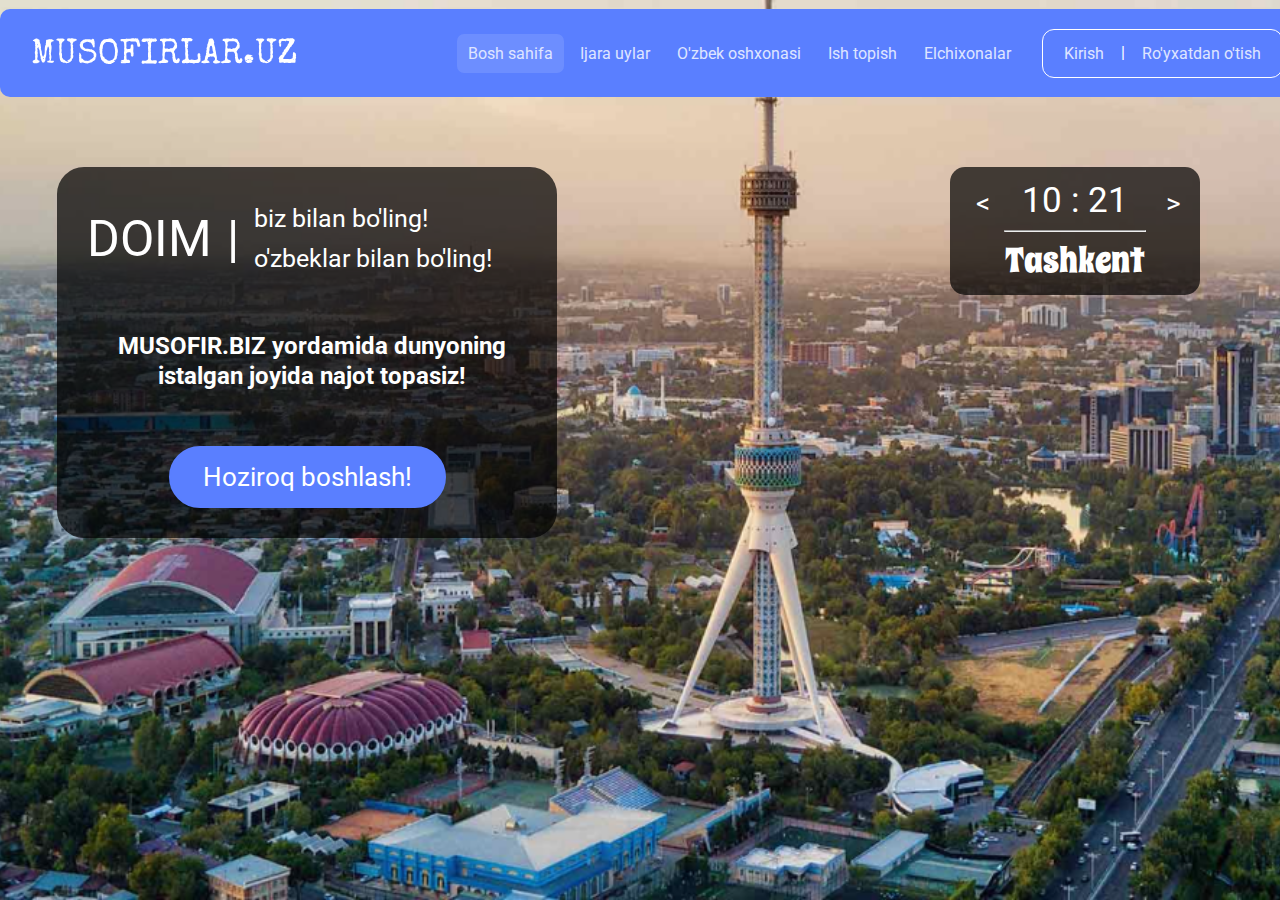
<file: index.html>
<!DOCTYPE html>
<html lang="en">
<head>
    <meta charset="UTF-8">
    <meta http-equiv="X-UA-Compatible" content="IE=edge">
    <meta name="viewport" content="width=device-width, initial-scale=1.0">

    <!-- fonts -->
    <link rel="preconnect" href="https://fonts.googleapis.com">
    <link rel="preconnect" href="https://fonts.gstatic.com" crossorigin>
    <link
        href="https://fonts.googleapis.com/css2?family=Roboto:wght@400;700&family=Special+Elite&family=Spicy+Rice&display=swap"
        rel="stylesheet">
    <!-- linklar -->
    <link rel="stylesheet" href="./css/normalize.css">
    <link rel="stylesheet" href="./css/style.css">

    <title>Musofirlar</title>
</head>
<body>
    
            <header class="header">
                <section class="site-header">
                    <div>
                        <div class="container header-container">
                            <div class="site-header-primary">
                                <a href="./index.html"><img class="logo-img" src="./img/first/MUSOFIRLAR.UZ.svg" alt=""></a>
                            </div>
                            <div class="site-nav">
                                <ul class="site-nav-list">
                                    <li class="site-nav-item"><a class="active" href="#">Bosh sahifa</a></li>
                                    <li class="site-nav-item"><a href="./ijara-uy.html">Ijara uylar</a></li>
                                    <li class="site-nav-item"><a href="./o'zbek_oshxonasi.html">O'zbek oshxonasi</a></li>
                                    <li class="site-nav-item"><a href="./ish_topish.html">Ish topish</a></li>
                                    <li class="site-nav-item"><a href="#">Elchixonalar</a></li>
                                </ul>
                                <ul class="registration">
                                    <li><a class="registration-open" href="./kirish.html">Kirish</a></li> <span>|</span>
                                    <li><a href="./registr.html">Ro'yxatdan o'tish</a></li>
                                </ul>
                            </div>
                        </div>
                    </div>
                </section>
                <section class="header-bottom">
                    <div class="container">
                        <div class="header-bottom-list">
                            <div class="header-bottom-item">
                                <ul>
                                    <li class="text1">
                                        DOIM
                                    </li>
                                    <li class="text2">|</li>
                                    <li class="text3">
                                        biz bilan bo'ling! 
                                        o'zbeklar bilan bo'ling!
                                    </li>
                                </ul>
            
                                <p>
                                    MUSOFIR.BIZ yordamida dunyoning
                                    istalgan joyida najot topasiz!
                                </p>
                                <a class="btn" href="#">Hoziroq boshlash!</a>
                            </div>
                            <div class="global-timer">
                                <div>
                                    <button class="time-btn">
                                        < </button>
                                            <span>
                                                10 : 21
                                            </span>
                                            <button class="time-btn">
                                                >
                                            </button>
                                </div>
                                <hr>
                                <span>
                                    Tashkent
                                </span>
                            </div>
                            <div>
            
                            </div>
                        </div>
                    </div>
                </section>
            </header>

    <main class="site-main">

    </main>

    <footer class="site-footer">

    </footer>
</body>
</html>
</file>
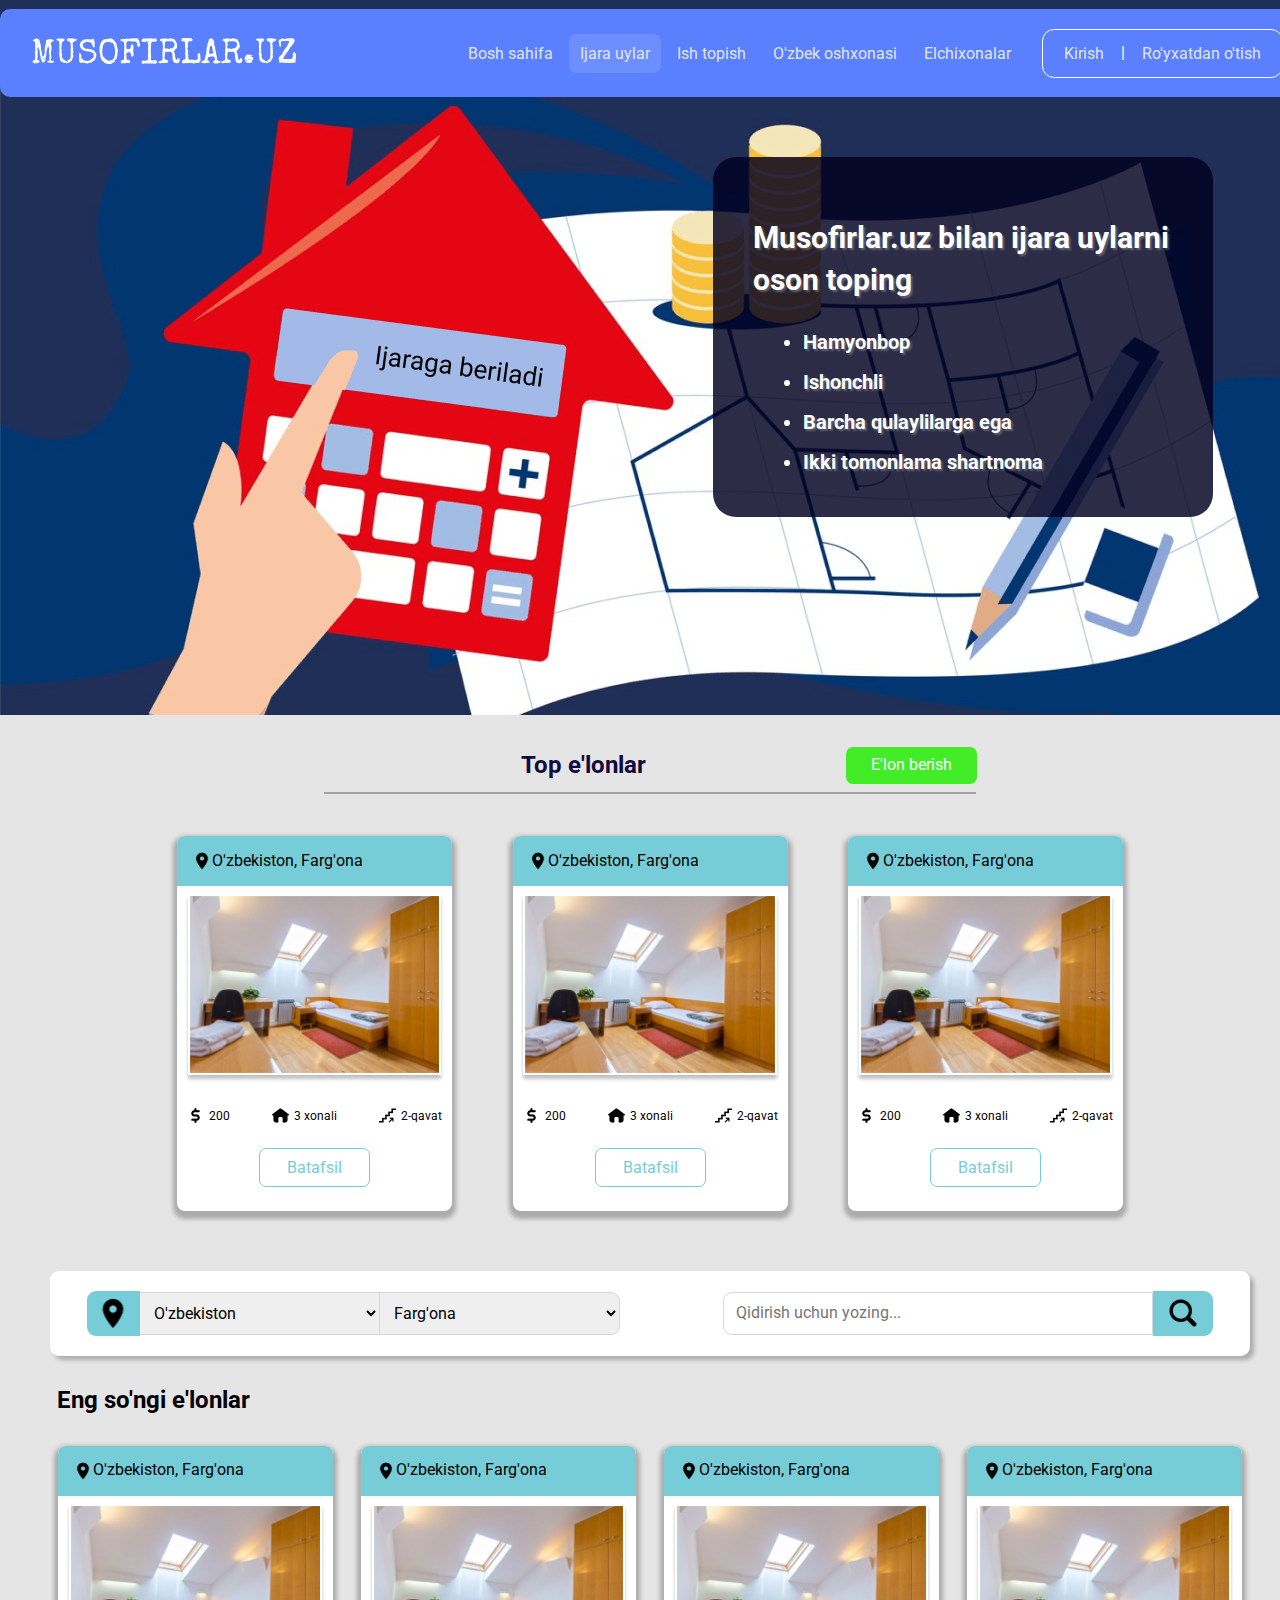
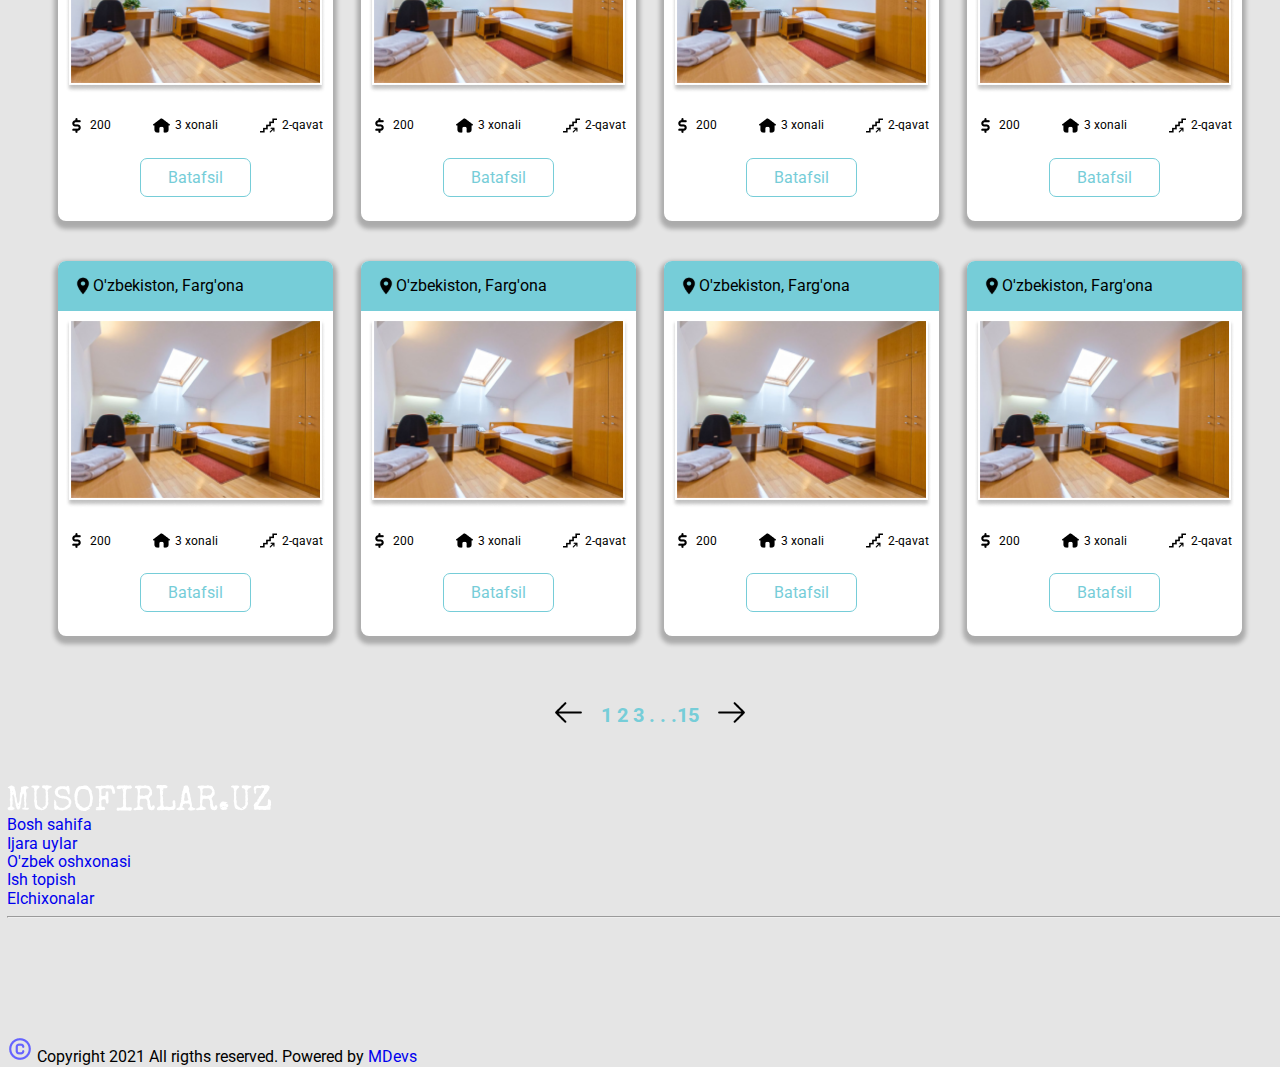
<file: ijara_uy.html>
<!DOCTYPE html>
<html lang="uz">
<head>
    <meta charset="UTF-8">
    <meta http-equiv="X-UA-Compatible" content="IE=edge">
    <meta name="viewport" content="width=device-width, initial-scale=1.0">
<!-- font awesome -->
<link rel="stylesheet" href="https://cdnjs.cloudflare.com/ajax/libs/font-awesome/6.0.0-beta3/css/all.min.css"
    integrity="sha512-Fo3rlrZj/k7ujTnHg4CGR2D7kSs0v4LLanw2qksYuRlEzO+tcaEPQogQ0KaoGN26/zrn20ImR1DfuLWnOo7aBA=="
    crossorigin="anonymous" referrerpolicy="no-referrer" />

<!-- fonts -->
<link rel="preconnect" href="https://fonts.googleapis.com">
<link rel="preconnect" href="https://fonts.gstatic.com" crossorigin>
<link
    href="https://fonts.googleapis.com/css2?family=Roboto:wght@400;700&family=Special+Elite&family=Spicy+Rice&display=swap"
    rel="stylesheet">

    <title>Ijara uy</title>
    <link rel="stylesheet" href="./css/normalize.css">
    <link rel="stylesheet" href="./css/style.css">
    <link rel="stylesheet" href="./css/ijara_uy.css">
</head>
<body>
    <header class="ijara-header">
        <section class="site-header">
            <div>
                <div class="container header-container">
                    <div class="site-header-primary">
                        <a href="./index.html"><img class="logo-img" src="./img/first/MUSOFIRLAR.UZ.svg" alt=""></a>
                    </div>
                    <div class="site-nav">
                        <ul class="site-nav-list">
                            <li class="site-nav-item"><a href="./index.html">Bosh sahifa</a></li>
                            <li class="site-nav-item"><a class="active"  href="./ijara-uy.html">Ijara uylar</a></li>
                            <li class="site-nav-item"><a href="./ish_topish.html">Ish topish</a></li>
                            <li class="site-nav-item"><a href="./o'zbek_oshxonasi.html">O'zbek oshxonasi</a></li>
                            <li class="site-nav-item"><a href="#">Elchixonalar</a></li>
                        </ul>
                        <ul class="registration">
                            <li><a class="registration-open" href="./kirish.html">Kirish</a></li> <span>|</span>
                            <li><a href="./registr.html">Ro'yxatdan o'tish</a></li>
                        </ul>
                    </div>
                </div>
            </div>
        </section>
        <div class="container">
            <section class="header-card ">
                <div class="header-card-container">
                    <h1>Musofirlar.uz bilan ijara uylarni
                    oson toping</h1>
                    <ul>
                        <li>Hamyonbop</li>
                        <li>Ishonchli</li>
                        <li>Barcha qulaylilarga ega</li>
                        <li>Ikki tomonlama shartnoma</li>
                    </ul>
                </div>
            </section>
        </div>
    </header>
    <main class="site-main">
        <section class="main-cards">
            <div class="container main-cards-container">
                <div>
                    <h1>Top e'lonlar</h1>
                    <a class="elon_qoshish" href="#">E'lon berish</a>
                </div>
                <hr />
                <ul class="main-cards-list">
                    <li class="main-cards-item">
                        <div>
                            <img src="./img/first/card-location.svg" alt="lokation image" />
                            <span>O'zbekiston, Farg'ona</span>
                        </div>
                        <img src="./img/first/card-image.png " alt="lokation image" width="259" height="189" />
                        <ul>
                            <li>
                                <img src="./img/first/dollar-icon.png" alt="" />
                                <span>200</span>
                            </li>
                            <li>
                                <img src="./img/first/home-icon.png" alt="" />
                                <span>3 xonali</span>
                            </li>
                            <li>
                                <img src="./img/first/zina-icon.png" alt="" />
                                <span>2-qavat</span>
                            </li>
                        </ul>
                        <a class="main-cards-btn" href="./ijara_uy_batafsil.html">Batafsil</a>
                    </li>
                    <li class="main-cards-item">
                        <div>
                            <img src="./img/first/card-location.svg" alt="lokation image" />
                            <span>O'zbekiston, Farg'ona</span>
                        </div>
                        <img src="./img/first/card-image.png" alt="lokation image" width="259" height="189" />
                        <ul>
                            <li>
                                <img src="./img/first/dollar-icon.png" alt="" />
                                <span>200</span>
                            </li>
                            <li>
                                <img src="./img/first/home-icon.png" alt="" />
                                <span>3 xonali</span>
                            </li>
                            <li>
                                <img src="./img/first/zina-icon.png" alt="" />
                                <span>2-qavat</span>
                            </li>
                        </ul>
                        <a class="main-cards-btn" href="./ijara_uy_batafsil.html">Batafsil</a>
                    </li>
                    <li class="main-cards-item">
                        <div>
                            <img src="./img/first/card-location.svg" alt="lokation image" />
                            <span>O'zbekiston, Farg'ona</span>
                        </div>
                        <img src="./img/first/card-image.png" alt="lokation image" width="259" height="189" />
                        <ul>
                            <li>
                                <img src="./img/first/dollar-icon.png" alt="" />
                                <span>200</span>
                            </li>
                            <li>
                                <img src="./img/first/home-icon.png" alt="" />
                                <span>3 xonali</span>
                            </li>
                            <li>
                                <img src="./img/first/zina-icon.png" alt="" />
                                <span>2-qavat</span>
                            </li>
                        </ul>
                        <a class="main-cards-btn" href="./ijara_uy_batafsil.html">Batafsil</a>
                    </li>
                </ul>
            </div>
        </section>
        
        <section class="registr">
            <div class="container registr-container">
                <form action="" class="registr-form">
                    <div class="registr_item">
                        <span><img src="./img/first/card-location.svg" alt="" width="40" height="40" /></span>
                        <select name="country" id="country">
                            <option value="0">O'zbekiston</option>
                            <option value="1">Rossiya</option>
                            <option value="0">Qozog'iston</option>
                        </select>
                        <select name="region" id="region">
                            <option value="0">Farg'ona</option>
                            <option value="0">Toshkent</option>
                            <option value="0">Andijon</option>
                        </select>
                    </div>
                    <div class="registr_search">
                        <input type="text" placeholder="Qidirish uchun yozing..." />
                        <button type="submit" class="btn-search">
                            <img src="./img/first/search-btn.svg" alt=" qidiruv icon" width="40" height="40" />
                        </button>
                    </div>
                </form>
            </div>
        </section>
        <section class="last-cards">
            <div class="container last-cards-container">
                <h1 class="">Eng so'ngi e'lonlar</h1>
                <ul class="main-cards-list last-cards-list">
                    <li class="main-cards-item last-cards-item">
                        <div>
                            <img src="./img/first/card-location.svg" alt="lokation image" />
                            <span>O'zbekiston, Farg'ona</span>
                        </div>
                        <img src="./img/first/card-image.png" alt="lokation image" width="259" height="189" />
                        <ul>
                            <li>
                                <img src="./img/first/dollar-icon.png" alt="" />
                                <span>200</span>
                            </li>
                            <li>
                                <img src="./img/first/home-icon.png" alt="" />
                                <span>3 xonali</span>
                            </li>
                            <li>
                                <img src="./img/first/zina-icon.png" alt="" />
                                <span>2-qavat</span>
                            </li>
                        </ul>
                        <a class="main-cards-btn" href="./ijara_uy_batafsil.html">Batafsil</a>
                    </li>
        
                    <li class="main-cards-item last-cards-item">
                        <div>
                            <img src="./img/first/card-location.svg" alt="lokation image" />
                            <span>O'zbekiston, Farg'ona</span>
                        </div>
                        <img src="./img/first/card-image.png" alt="lokation image" width="259" height="189" />
                        <ul>
                            <li>
                                <img src="./img/first/dollar-icon.png" alt="" />
                                <span>200</span>
                            </li>
                            <li>
                                <img src="./img/first/home-icon.png" alt="" />
                                <span>3 xonali</span>
                            </li>
                            <li>
                                <img src="./img/first/zina-icon.png" alt="" />
                                <span>2-qavat</span>
                            </li>
                        </ul>
                        <a class="main-cards-btn" href="./ijara_uy_batafsil.html">Batafsil</a>
                    </li>
        
                    <li class="main-cards-item last-cards-item">
                        <div>
                            <img src="./img/first/card-location.svg" alt="lokation image" />
                            <span>O'zbekiston, Farg'ona</span>
                        </div>
                        <img src="./img/first/card-image.png" alt="lokation image" width="259" height="189" />
                        <ul>
                            <li>
                                <img src="./img/first/dollar-icon.png" alt="" />
                                <span>200</span>
                            </li>
                            <li>
                                <img src="./img/first/home-icon.png" alt="" />
                                <span>3 xonali</span>
                            </li>
                            <li>
                                <img src="./img/first/zina-icon.png" alt="" />
                                <span>2-qavat</span>
                            </li>
                        </ul>
                        <a class="main-cards-btn" href="./ijara_uy_batafsil.html">Batafsil</a>
                    </li>
        
                    <li class="main-cards-item last-cards-item">
                        <div>
                            <img src="./img/first/card-location.svg" alt="lokation image" />
                            <span>O'zbekiston, Farg'ona</span>
                        </div>
                        <img src="./img/first/card-image.png" alt="lokation image" width="259" height="189" />
                        <ul>
                            <li>
                                <img src="./img/first/dollar-icon.png" alt="" />
                                <span>200</span>
                            </li>
                            <li>
                                <img src="./img/first/home-icon.png" alt="" />
                                <span>3 xonali</span>
                            </li>
                            <li>
                                <img src="./img/first/zina-icon.png" alt="" />
                                <span>2-qavat</span>
                            </li>
                        </ul>
                        <a class="main-cards-btn" href="./ijara_uy_batafsil.html">Batafsil</a>
                    </li>
        
                    <li class="main-cards-item last-cards-item">
                        <div>
                            <img src="./img/first/card-location.svg" alt="lokation image" />
                            <span>O'zbekiston, Farg'ona</span>
                        </div>
                        <img src="./img/first/card-image.png" alt="lokation image" width="259" height="189" />
                        <ul>
                            <li>
                                <img src="./img/first/dollar-icon.png" alt="" />
                                <span>200</span>
                            </li>
                            <li>
                                <img src="./img/first/home-icon.png" alt="" />
                                <span>3 xonali</span>
                            </li>
                            <li>
                                <img src="./img/first/zina-icon.png" alt="" />
                                <span>2-qavat</span>
                            </li>
                        </ul>
                        <a class="main-cards-btn" href="./ijara_uy_batafsil.html">Batafsil</a>
                    </li>
        
                    <li class="main-cards-item last-cards-item">
                        <div>
                            <img src="./img/first/card-location.svg" alt="lokation image" />
                            <span>O'zbekiston, Farg'ona</span>
                        </div>
                        <img src="./img/first/card-image.png" alt="lokation image" width="259" height="189" />
                        <ul>
                            <li>
                                <img src="./img/first/dollar-icon.png" alt="" />
                                <span>200</span>
                            </li>
                            <li>
                                <img src="./img/first/home-icon.png" alt="" />
                                <span>3 xonali</span>
                            </li>
                            <li>
                                <img src="./img/first/zina-icon.png" alt="" />
                                <span>2-qavat</span>
                            </li>
                        </ul>
                        <a class="main-cards-btn" href="./ijara_uy_batafsil.html">Batafsil</a>
                    </li>
        
                    <li class="main-cards-item last-cards-item">
                        <div>
                            <img src="./img/first/card-location.svg" alt="lokation image" />
                            <span>O'zbekiston, Farg'ona</span>
                        </div>
                        <img src="./img/first/card-image.png" alt="lokation image" width="259" height="189" />
                        <ul>
                            <li>
                                <img src="./img/first/dollar-icon.png" alt="" />
                                <span>200</span>
                            </li>
                            <li>
                                <img src="./img/first/home-icon.png" alt="" />
                                <span>3 xonali</span>
                            </li>
                            <li>
                                <img src="./img/first/zina-icon.png" alt="" />
                                <span>2-qavat</span>
                            </li>
                        </ul>
                        <a class="main-cards-btn" href="./ijara_uy_batafsil.html">Batafsil</a>
                    </li>
        
                    <li class="main-cards-item last-cards-item">
                        <div>
                            <img src="./img/first/card-location.svg" alt="lokation image" />
                            <span>O'zbekiston, Farg'ona</span>
                        </div>
                        <img src="./img/first/card-image.png" alt="lokation image" width="259" height="189" />
                        <ul>
                            <li>
                                <img src="./img/first/dollar-icon.png" alt="" />
                                <span>200</span>
                            </li>
                            <li>
                                <img src="./img/first/home-icon.png" alt="" />
                                <span>3 xonali</span>
                            </li>
                            <li>
                                <img src="./img/first/zina-icon.png" alt="" />
                                <span>2-qavat</span>
                            </li>
                        </ul>
                        <a class="main-cards-btn" href="#">Batafsil</a>
                    </li>
                </ul>
                <div class="arrows">
                    <a href="#"><img src="./img/first/arrow-left.png" alt="" /></a>
                    <span>1 2 3 . . .15</span>
                    <a href="#"><img src="./img/first/arrow-right_.png" alt="" /></a>
                </div>
            </div>
        </section>
    </main>

        <!-- footer -->
        
        <footer class="site-footer">
            <div class="container footer-container">
                <img class="footer-title" src="./img/first/MUSOFIRLAR.UZ.svg">
                <ul class="footer-list">
                    <li class="footer-item"><a href="#">Bosh sahifa</a></li>
                    <li class="footer-item"><a href="#">Ijara uylar</a></li>
                    <li class="footer-item"><a href="#">O'zbek oshxonasi</a></li>
                    <li class="footer-item"><a href="#">Ish topish</a></li>
                    <li class="footer-item"><a href="#">Elchixonalar</a></li>
                </ul>
                <hr>
        
        
                <ul class="footer-link">
                    <li class="footer-links"><a href="https://t.me/Murodov_Bakhtiyor"><i class="fab fa-telegram"></i></a></li>
                    <li class="footer-links"><a href="https://facebook.com/bakhtiyor.murodov1249"><i
                                class="fab fa-facebook"></i></a></li>
                    <li class="footer-links"><a href="https://youtube.com"><i class="fab fa-youtube"></i></a>
                    </li>
        
                    <li class="footer-links"><a href="https://instagram.com/_baxtiyor.murodov_"><i
                                class="fab fa-instagram"></i></a></li>
                    <li class="footer-links"><a href="https://twiter.com/BaxtiyorMurodo2"><i class="fab fa-twitter"></i></a>
                    </li>
                    <li class="footer-links"><a href="https://www.linkedin.com/in/baxtiyor-murodov"><i
                                class="fab fa-linkedin-in"></i></a></li>
                </ul>
                <div><img src="./img/first/footer-icon.png" alt="">
                    <span class="footer-text">
                        Copyright 2021 All rigths reserved. Powered by <a
                            href="https://saminjonovsanjarbek.github.io/Mdevs-team/">MDevs</a>
                    </span>
                </div>
            </div>
        </footer>

</body>
</html>
</file>
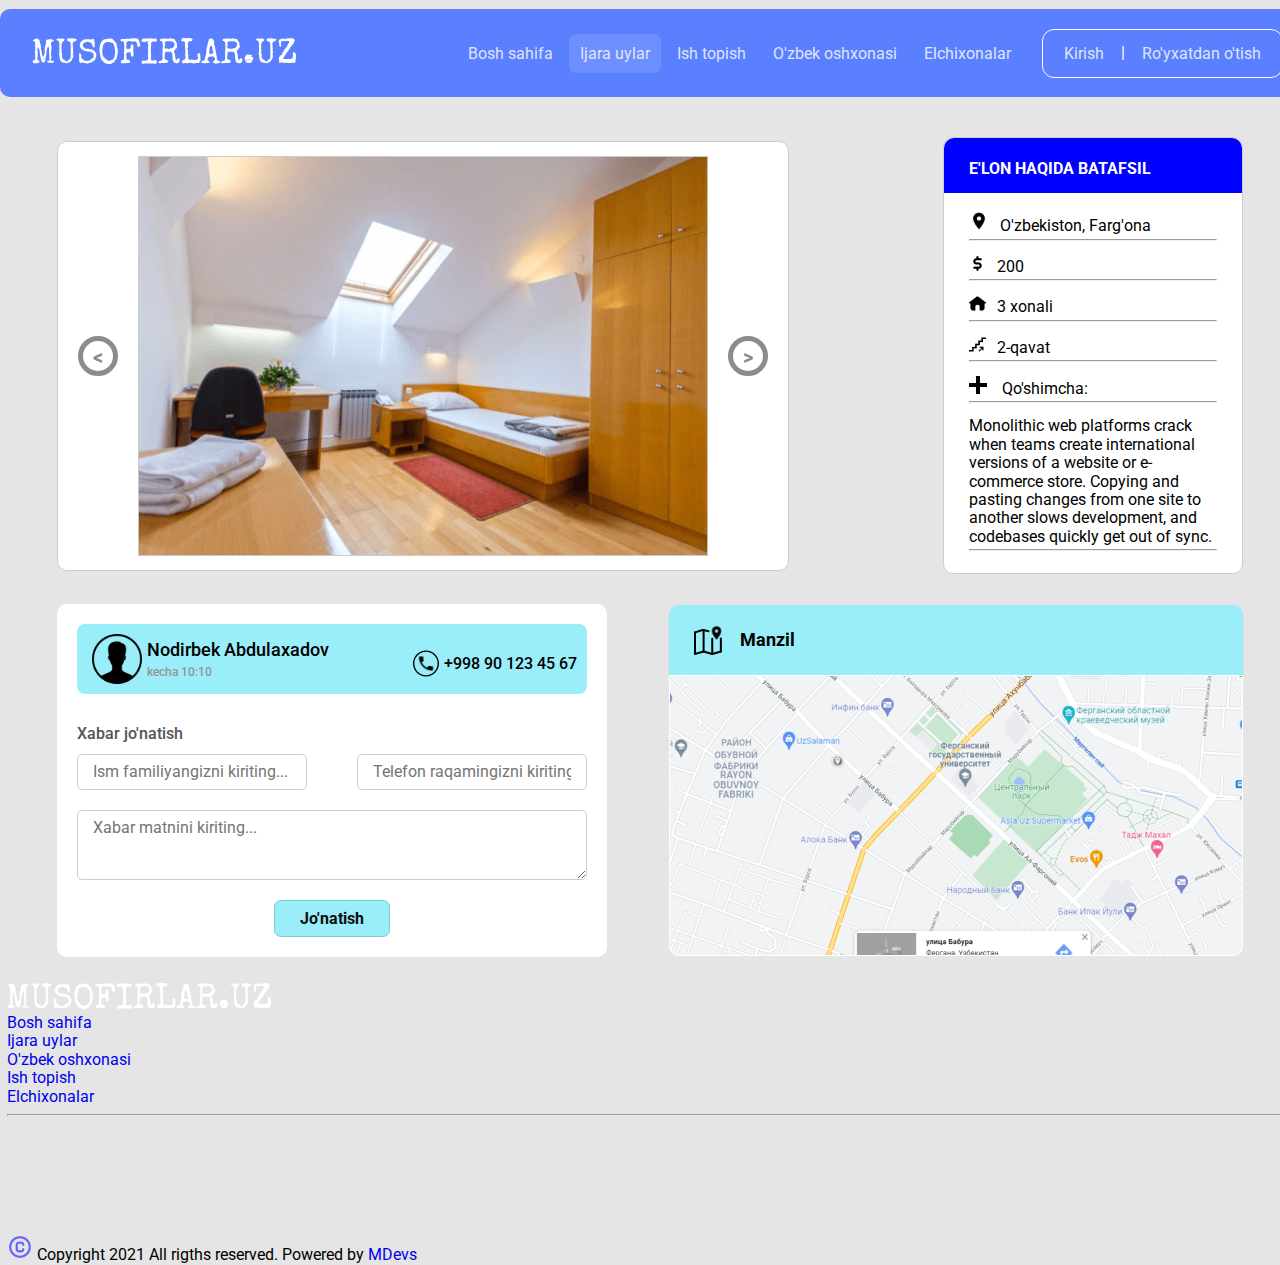
<file: ijara_uy_batafsil.html>
<!DOCTYPE html>
<html lang="uz">
<head>
    <meta charset="UTF-8">
    <meta http-equiv="X-UA-Compatible" content="IE=edge">
    <meta name="viewport" content="width=device-width, initial-scale=1.0">
<!-- font awesome -->

<link rel="stylesheet" href="https://cdnjs.cloudflare.com/ajax/libs/font-awesome/6.0.0-beta3/css/all.min.css"
    integrity="sha512-Fo3rlrZj/k7ujTnHg4CGR2D7kSs0v4LLanw2qksYuRlEzO+tcaEPQogQ0KaoGN26/zrn20ImR1DfuLWnOo7aBA=="
    crossorigin="anonymous" referrerpolicy="no-referrer" />

    <!-- fonts -->
    <link rel="preconnect" href="https://fonts.googleapis.com">
    <link rel="preconnect" href="https://fonts.gstatic.com" crossorigin>
    <link
        href="https://fonts.googleapis.com/css2?family=Roboto:wght@400;700&family=Special+Elite&family=Spicy+Rice&display=swap"
        rel="stylesheet">
    
    <title>Ijara uy</title>
    <link rel="stylesheet" href="./css/normalize.css">
    <link rel="stylesheet" href="./css/style.css">
    <link rel="stylesheet" href="./css/ijara_uy_batafsil.css">
    <title>Ijara uy Batafsil</title>
</head>
<body>
    <header>
        <section class="site-header">
            <div>
                <div class="container header-container">
                    <div class="site-header-primary">
                        <a href="./index.html"><img class="logo-img" src="./img/first/MUSOFIRLAR.UZ.svg" alt=""></a>
                    </div>
                    <div class="site-nav">
                        <ul class="site-nav-list">
                            <li class="site-nav-item"><a href="./index.html">Bosh sahifa</a></li>
                            <li class="site-nav-item"><a class="active" href="./ijara-uy.html">Ijara uylar</a></li>
                            <li class="site-nav-item"><a href="./ish_topish.html">Ish topish</a></li>
                            <li class="site-nav-item"><a href="./o'zbek_oshxonasi.html">O'zbek oshxonasi</a></li>
                            <li class="site-nav-item"><a href="#">Elchixonalar</a></li>
                        </ul>
                        <ul class="registration">
                            <li><a class="registration-open" href="./kirish.html">Kirish</a></li> <span>|</span>
                            <li><a href="./registr.html">Ro'yxatdan o'tish</a></li>
                        </ul>
                    </div>
                </div>
            </div>
        </section>
    </header>

    <!-- main -->

    <main class="site-main">
    
        <section>
            <div class="container card-container">
                <div class="card-images">
                    <button>
                        < </button>
                            <img src="./img/second/ijara-card-img.png" alt="" width="570" height="400">
                            <button>
                                >
                            </button>
                </div>
                <div class="anons">
                    <h1>
                        E'LON HAQIDA BATAFSIL
                    </h1>
                    <ul class="anons-list">
                        <li class="anons-items"><img src="./img/first/card-location.svg" alt="">O'zbekiston, Farg'ona
                            <hr>
                        </li>
                        <li class="anons-items"> <img src="./img/first/dollar-icon.png" alt="">200
                            <hr>
                        </li>
                        <li class="anons-items"> <img src="./img/first/home-icon.png" alt="">3 xonali
                            <hr>
                        <li>
                        <li class="anons-items"> <img src="./img/first/zina-icon.png" alt="">2-qavat
                            <hr>
                        </li>
                        <li class="anons-items"> <img src="./img/second/qo'shish.svg" alt=""> Qo'shimcha:
                            <hr>
                        </li>
                        <li class="anons-items">
                            <p>
                                Monolithic web platforms crack when teams create international versions of a website or
                                e-commerce store. Copying and
                                pasting changes from one site to another slows development, and codebases quickly get out of
                                sync.
                            </p>
                            <hr>
                        </li>
                    </ul>
                </div>
            </div>
    
        </section>
    
        <section class="location">
            <div class="container location-container">
                <div class="request">
                    <div class="request-logo">
                        <div class="user-logo">
                            <img class="logo-image" src="./img/second/user-logo.svg" alt="" width="50" height="50">
                            <div>
                                <h1>Nodirbek Abdulaxadov</h1>
                                <p>kecha 10:10</p>
                            </div>
                        </div>
                        <div class="tel">
                            <img src="./img/second/tel-logo.svg" alt="">
                            <p>+998 90 123 45 67</p>
                        </div>
    
                    </div>
                    <h1>Xabar jo'natish</h1>
                    <div class="forms">
                        <form action="">
                            <input type="text" placeholder="Ism familiyangizni kiriting...">
                            <input type="text" placeholder="Telefon raqamingizni kiriting...">
                        </form>
                    </div>
                    <textarea name="" id="" cols="30" rows="10" placeholder="Xabar matnini kiriting..."></textarea>
                    <div class="last-btn">
                        <button type="submit" class="request-btn">
                            Jo'natish
                        </button>
                    </div>
                </div>
    
    
                <div class="location-card">
                    <div>
                        <img class="location-img" src="./img/second/manzil-img.svg" alt="">
                        <h1>Manzil</h1>
                    </div>
                    <img src="./img/second/lokatsion-img.png" alt="">
                </div>
            </div>
        </section>
    </main>

    <!-- footer -->

    <footer class="site-footer">
        <div class="container footer-container">
            <img class="footer-title" src="./img/first/MUSOFIRLAR.UZ.svg">
            <ul class="footer-list">
                <li class="footer-item"><a href="#">Bosh sahifa</a></li>
                <li class="footer-item"><a href="#">Ijara uylar</a></li>
                <li class="footer-item"><a href="#">O'zbek oshxonasi</a></li>
                <li class="footer-item"><a href="#">Ish topish</a></li>
                <li class="footer-item"><a href="#">Elchixonalar</a></li>
            </ul>
            <hr>
    
    
            <ul class="footer-link">
                <li class="footer-links"><a href="https://t.me/Murodov_Bakhtiyor"><i class="fab fa-telegram"></i></a></li>
                <li class="footer-links"><a href="https://facebook.com/bakhtiyor.murodov1249"><i
                            class="fab fa-facebook"></i></a></li>
                <li class="footer-links"><a href="https://youtube.com"><i class="fab fa-youtube"></i></a>
                </li>
    
                <li class="footer-links"><a href="https://instagram.com/_baxtiyor.murodov_"><i
                            class="fab fa-instagram"></i></a></li>
                <li class="footer-links"><a href="https://twiter.com/BaxtiyorMurodo2"><i class="fab fa-twitter"></i></a>
                </li>
                <li class="footer-links"><a href="https://www.linkedin.com/in/baxtiyor-murodov"><i class="fab fa-linkedin-in"></i></a></li>
            </ul>
            <div><img src="./img/first/footer-icon.png" alt="">
                <span class="footer-text">
                    Copyright 2021 All rigths reserved. Powered by <a
                        href="https://saminjonovsanjarbek.github.io/Mdevs-team/">MDevs</a>
                </span>
            </div>
        </div>
    </footer>

</body>
</html>
</file>
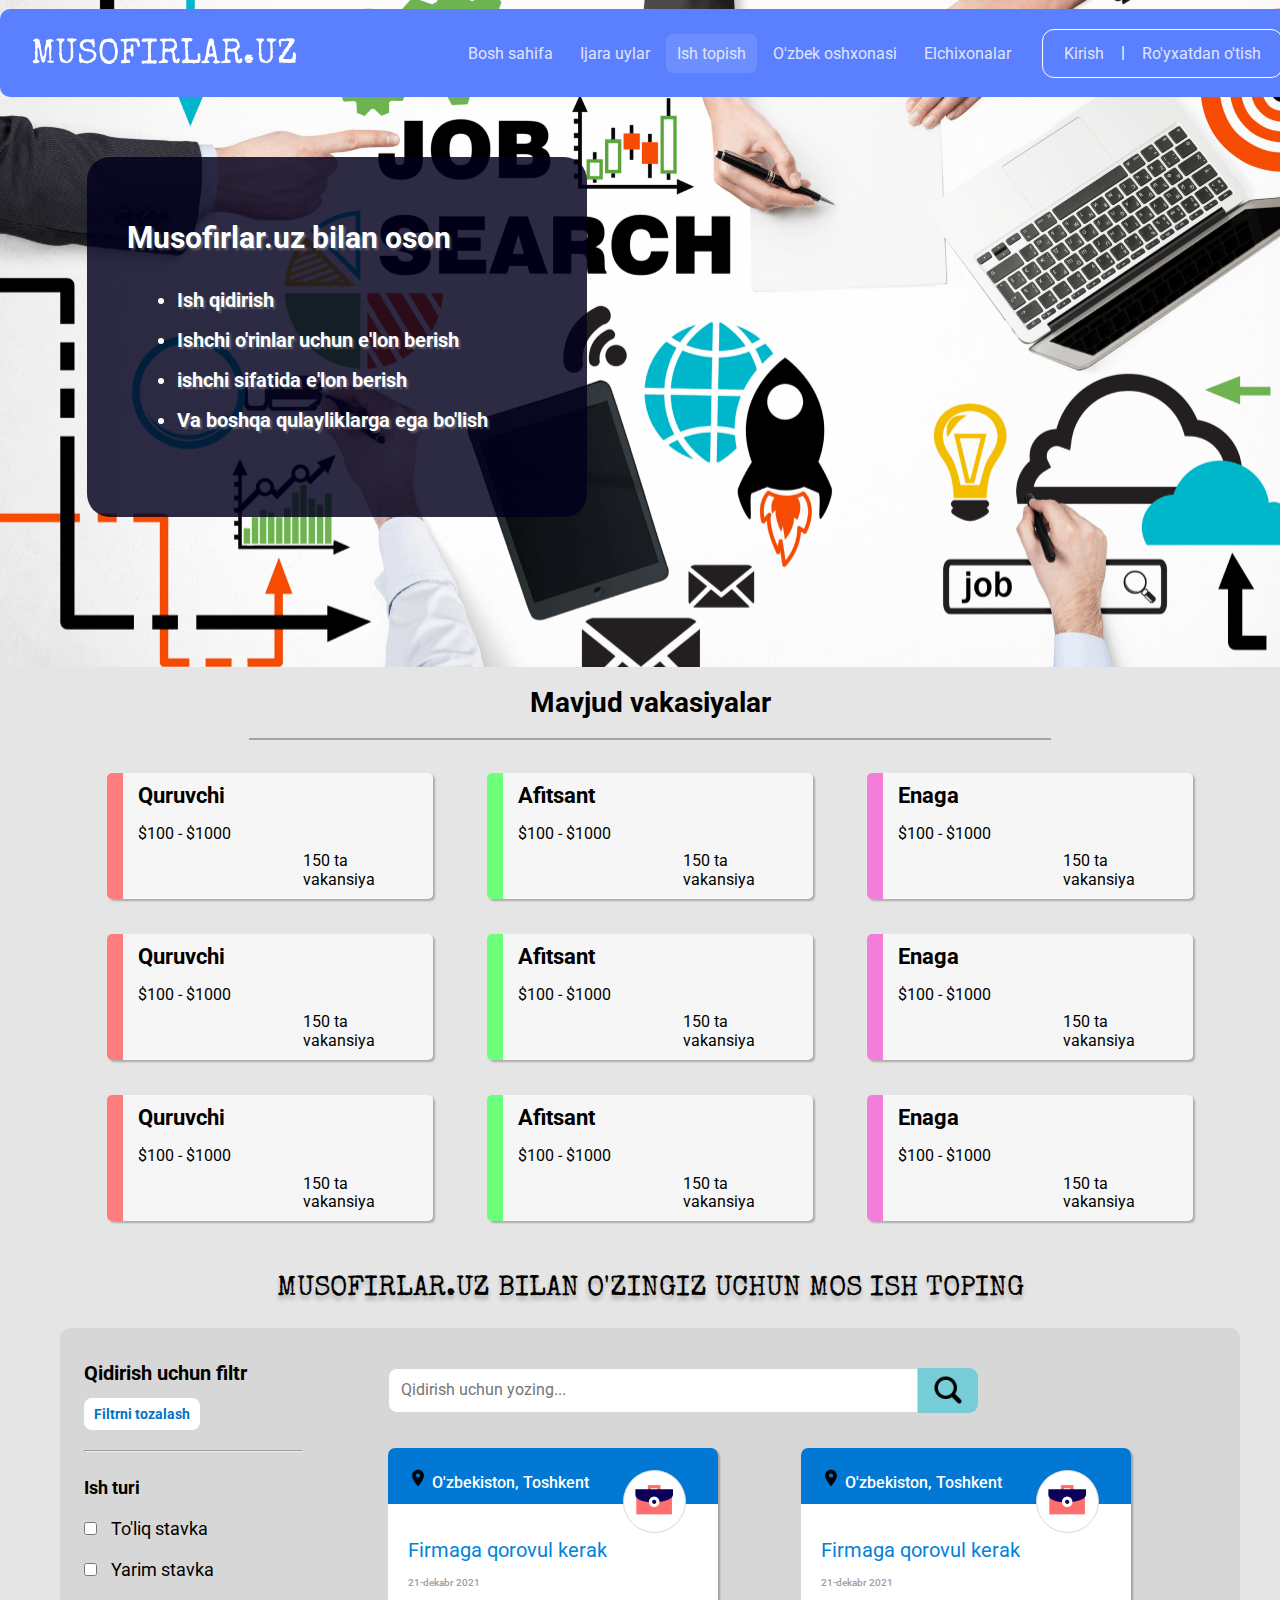
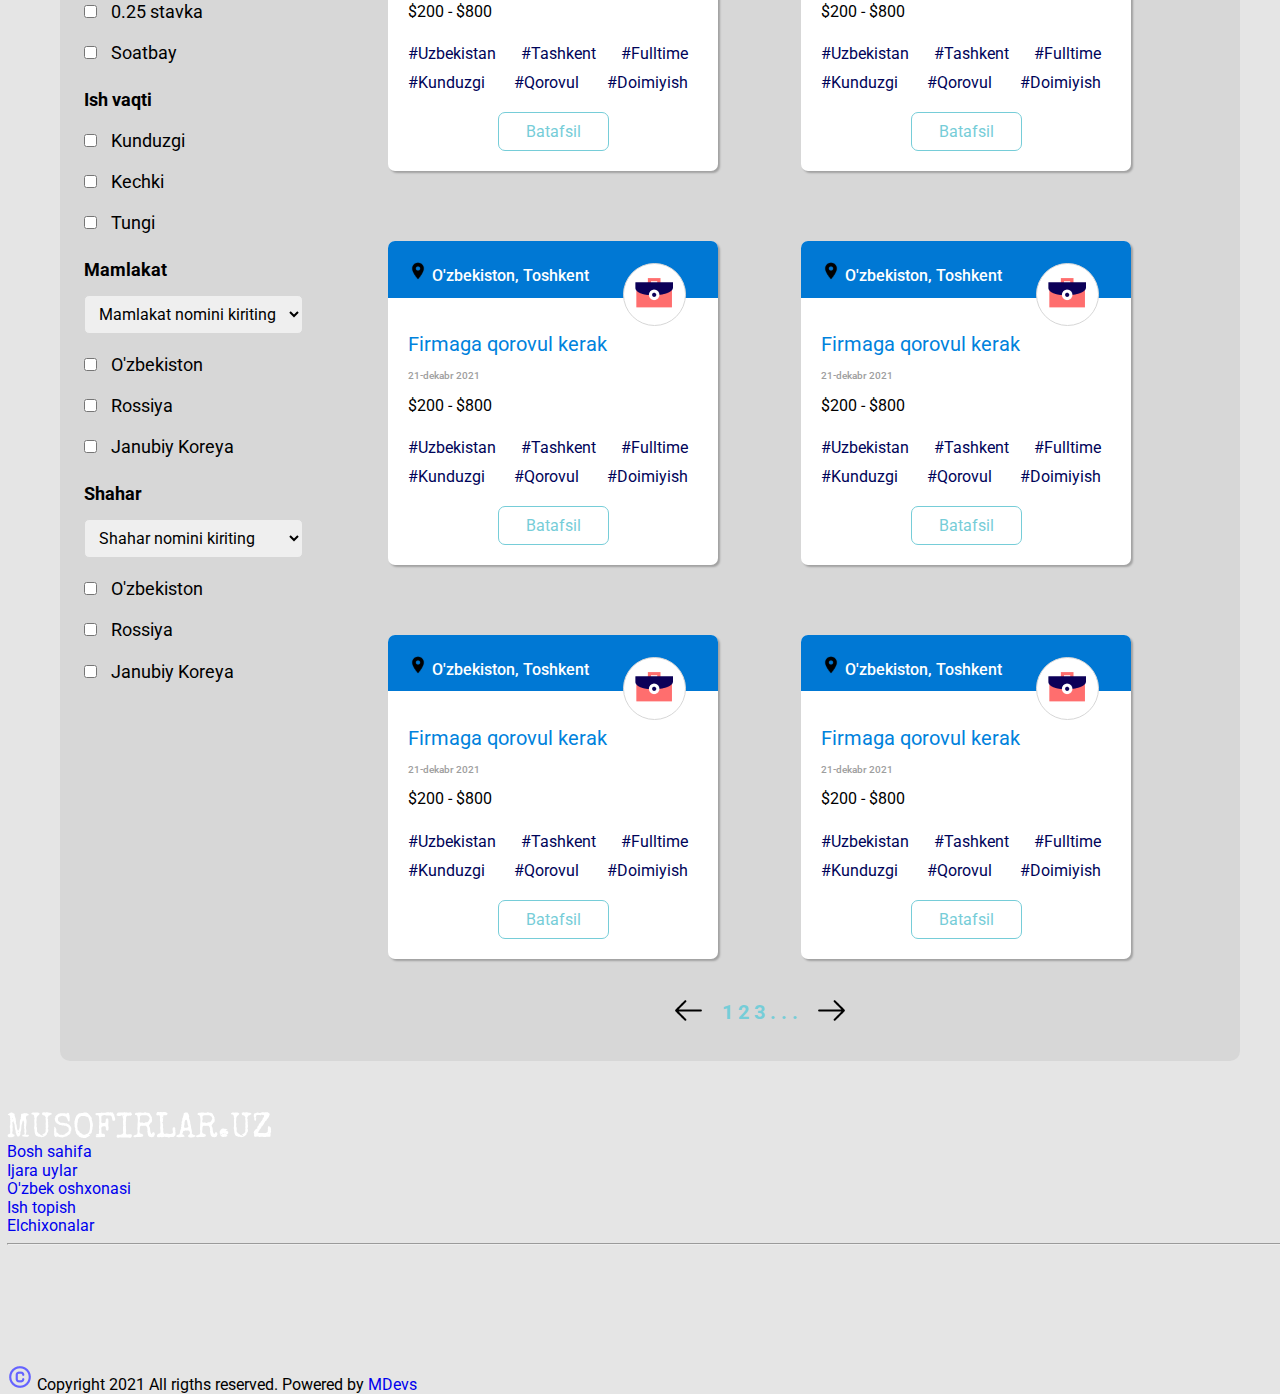
<file: ish_topish.html>
<!DOCTYPE html>
<html lang="uz">
<head>
    <meta charset="UTF-8">
    <meta http-equiv="X-UA-Compatible" content="IE=edge">
    <meta name="viewport" content="width=device-width, initial-scale=1.0">
    <!-- font awesome -->
    <link rel="stylesheet" href="https://cdnjs.cloudflare.com/ajax/libs/font-awesome/6.0.0-beta3/css/all.min.css"
        integrity="sha512-Fo3rlrZj/k7ujTnHg4CGR2D7kSs0v4LLanw2qksYuRlEzO+tcaEPQogQ0KaoGN26/zrn20ImR1DfuLWnOo7aBA=="
        crossorigin="anonymous" referrerpolicy="no-referrer" />
    
    <!-- fonts -->
    <link rel="preconnect" href="https://fonts.googleapis.com">
    <link rel="preconnect" href="https://fonts.gstatic.com" crossorigin>
    <link
        href="https://fonts.googleapis.com/css2?family=Roboto:wght@400;700&family=Special+Elite&family=Spicy+Rice&display=swap"
        rel="stylesheet">
    
    <title>Ijara uy</title>
    <link rel="stylesheet" href="./css/normalize.css">
    <link rel="stylesheet" href="./css/style.css">
    <link rel="stylesheet" href="./css/ish_topish.css">
    <title>Ish topish</title>
</head>
<body>
    
<header class="ish-header ">
    <section class="site-header ">
        <div>
            <div class="container header-container">
                <div class="site-header-primary">
                    <a href="./index.html"><img class="logo-img" src="./img/first/MUSOFIRLAR.UZ.svg" alt=""></a>
                </div>
                <div class="site-nav">
                    <ul class="site-nav-list">
                        <li class="site-nav-item"><a href="./index.html">Bosh sahifa</a></li>
                        <li class="site-nav-item"><a href="./ijara_uy.html">Ijara uylar</a></li>
                        <li class="site-nav-item "><a class="active" href="#">Ish topish</a></li>
                        <li class="site-nav-item"><a href="#">O'zbek oshxonasi</a></li>
                        <li class="site-nav-item"><a href="#">Elchixonalar</a></li>
                    </ul>
                    <ul class="registration">
                        <li><a class="registration-open " href="./kirish.html">Kirish</a></li> <span>|</span>
                        <li><a href="./registr.html">Ro'yxatdan o'tish</a></li>
                    </ul>
                </div>
            </div>
        </div>
    </section>
    <div class="container">
        <section class="header-card ">
            <div class="header-card-container">
                <h1>Musofirlar.uz bilan oson</h1>
                <ul>
                    <li>Ish qidirish</li>
                    <li>Ishchi o'rinlar uchun e'lon berish</li>
                    <li>ishchi sifatida e'lon berish</li>
                    <li>Va boshqa qulayliklarga ega bo'lish</li>
                </ul>
            </div>
        </section>
    </div>
</header>

<!-- main -->

<main class="site-main">

    <section class="ish-card">
        <div class="container  ishchi-card-container">
            <h1>Mavjud vakasiyalar</h1>
            <hr>
            <div class="ish-cards-container">
                <ul class="user-work-list">
                    <li class="user-work-item">
                        <div class="free1"></div>
                        <div>
                            <h1>
                                Quruvchi
                            </h1>
                            <p>
                                $100 - $1000
                            </p>
                            <span>
                                150 ta vakansiya
                            </span>
                        </div>
                    </li>
                    <li class="user-work-item">
                        <div class="free1">
    
                        </div>
                        <div>
                            <h1>
                                Quruvchi
                            </h1>
                            <p>
                                $100 - $1000
                            </p>
                            <span>
                                150 ta vakansiya
                            </span>
                        </div>
                    </li>
                    <li class="user-work-item">
                        <div class="free1">
    
                        </div>
                        <div>
                            <h1>
                                Quruvchi
                            </h1>
                            <p>
                                $100 - $1000
                            </p>
                            <span>
                                150 ta vakansiya
                            </span>
                        </div>
                    </li>
                </ul>
                <ul class="user-work-list">
                    <li class="user-work-item">
                        <div class="free2">
    
                        </div>
                        <div>
                            <h1>
                                Afitsant
                            </h1>
                            <p>
                                $100 - $1000
                            </p>
                            <span>
                                150 ta vakansiya
                            </span>
                        </div>
                    </li>
                    <li class="user-work-item">
                        <div class="free2">
    
                        </div>
                        <div>
                            <h1>
                                Afitsant
                            </h1>
                            <p>
                                $100 - $1000
                            </p>
                            <span>
                                150 ta vakansiya
                            </span>
                        </div>
                    </li>
                    <li class="user-work-item">
                        <div class="free2">
    
                        </div>
                        <div>
                            <h1>
                                Afitsant
                            </h1>
                            <p>
                                $100 - $1000
                            </p>
                            <span>
                                150 ta vakansiya
                            </span>
                        </div>
                    </li>
                </ul>
                <ul class="user-work-list">
                    <li class="user-work-item">
                        <div class="free3">
    
                        </div>
                        <div>
                            <h1>
                                Enaga
                            </h1>
                            <p>
                                $100 - $1000
                            </p>
                            <span>
                                150 ta vakansiya
                            </span>
                        </div>
                    </li>
                    <li class="user-work-item">
                        <div class="free3">
    
                        </div>
                        <div>
                            <h1>
                                Enaga
                            </h1>
                            <p>
                                $100 - $1000
                            </p>
                            <span>
                                150 ta vakansiya
                            </span>
                        </div>
                    </li>
                    <li class="user-work-item">
                        <div class="free3">
    
                        </div>
                        <div>
                            <h1>
                                Enaga
                            </h1>
                            <p>
                                $100 - $1000
                            </p>
                            <span>
                                150 ta vakansiya
                            </span>
                        </div>
                    </li>
                </ul>
            </div>
            <h1 id="ish-title">MUSOFIRLAR.UZ BILAN O'ZINGIZ UCHUN MOS ISH TOPING</h1>
        </div>
    </section>
    
    <!-- section -->
    
    <section class="anons">
        <div class="container anons-container">
            <div class="information">
                <div>
                    <h1>
                        Qidirish uchun filtr
                    </h1>
                    <button>
                        Filtrni tozalash
                    </button>
                    <hr>
                </div>
                <form action="">
                    <div class="stavka">
                        <h1>Ish turi</h1>
                        <div>
                            <input type="checkbox" id="toliq_stavka"> <label for="toliq_stavka">To'liq stavka</label>
                        </div>
                        <div>
                            <input type="checkbox" id="yarim_stavka"> <label for="yarim_stavka">Yarim stavka</label>
                        </div>
                        <div>
                            <input type="checkbox" id="chorak_stavka"> <label for="chorak_stavka">0.25 stavka</label>
                        </div>
                        <div><input type="checkbox" id="Soatbay"> <label for="Soatbay">Soatbay</label></div>
                    </div>
                    <div class="stavka">
                        <h1>
                            Ish vaqti
                        </h1>
                        <div><input type="checkbox" id="kunduzgi"> <label for="kunduzgi">Kunduzgi</label></div>
                        <div><input type="checkbox" id="kechki"> <label for="kechki">Kechki</label></div>
                        <div><input type="checkbox" id="yungi"> <label for="tungi">Tungi</label></div>
                    </div>
                    <div class="stavka">
                        <h1>
                            Mamlakat
                        </h1>
                        <select name="" id="country">
                            <option value="0">Mamlakat nomini kiriting</option>
                            <option value="1">O'zbekiston</option>
                            <option value="2">Rossiya</option>
                            <option value="3">Qozog'iston</option>
                            <option value="4">Turkiya</option>
                        </select>
                        <div>
                            <input type="checkbox" id=""> <label for="">O'zbekiston</label>
                        </div>
                        <div>
                            <input type="checkbox" id=""> <label for="">Rossiya</label>
                        </div>
                        <div>
                            <input type="checkbox" id=""> <label for="">Janubiy Koreya</label>
                        </div>
                    </div>
                    <div class="stavka">
                        <h1>
                            Shahar
                        </h1>
                        <select name="" id="city">
                            <option value="0">Shahar nomini kiriting</option>
                            <option value="1">Toshkent</option>
                            <option value="2">Farg'ona</option>
                            <option value="3">Andijon</option>
                            <option value="4">Samarqand</option>
                        </select>
                        <div><input type="checkbox" id=""> <label for="">O'zbekiston</label></div>
                        <div><input type="checkbox" id=""> <label for="">Rossiya</label></div>
                        <div><input type="checkbox" id=""> <label for="">Janubiy Koreya</label></div>
                    </div>
                </form>
            </div>
    
            <div class="work-search">
                <div class="registr_search">
                    <input type="text" placeholder="Qidirish uchun yozing..." />
                    <button type="submit" class="btn-search">
                        <img src="./img/first/search-btn.svg" alt=" qidiruv icon" width="40" height="40" />
                    </button>
                </div>
                <ul class="blog-list">
                    <li class="blog-item">
                        <div class="blog-item-top">
                            <div>
                                <img src="./img/first/card-location.svg" alt="">
                                <span>O'zbekiston, Toshkent</span>
                            </div>
                            <img class="sumka-img" src="./img/third/sumka-img.png" alt="">
                        </div>
                        <div class="blog-item-bottom">
                            <h1 class="blog-item-title">Firmaga qorovul kerak</h1>
                            <p>21-dekabr 2021</p>
                            <h2>$200 - $800</h2>
                            <ul>
                                <li>#Uzbekistan</li>
                                <li>#Tashkent</li>
                                <li>#Fulltime</li>
                                <li>#Kunduzgi</li>
                                <li>#Qorovul</li>
                                <li>#Doimiyish</li>
                            </ul>
                            <div><a class="main-cards-btn" href="#"> Batafsil</a></div>
                        </div>
                    </li>
                    <li class="blog-item">
                        <div class="blog-item-top">
                            <div>
                                <img src="./img/first/card-location.svg" alt="">
                                <span>O'zbekiston, Toshkent</span>
                            </div>
                            <img class="sumka-img" src="./img/third/sumka-img.png" alt="">
                        </div>
                        <div class="blog-item-bottom">
                            <h1 class="blog-item-title">Firmaga qorovul kerak</h1>
                            <p>21-dekabr 2021</p>
                            <h2>$200 - $800</h2>
                            <ul>
                                <li>#Uzbekistan</li>
                                <li>#Tashkent</li>
                                <li>#Fulltime</li>
                                <li>#Kunduzgi</li>
                                <li>#Qorovul</li>
                                <li>#Doimiyish</li>
                            </ul>
                            <div><a class="main-cards-btn" href="#"> Batafsil</a></div>
                        </div>
                    </li>
                    <li class="blog-item">
                        <div class="blog-item-top">
                            <div>
                                <img src="./img/first/card-location.svg" alt="">
                                <span>O'zbekiston, Toshkent</span>
                            </div>
                            <img class="sumka-img" src="./img/third/sumka-img.png" alt="">
                        </div>
                        <div class="blog-item-bottom">
                            <h1 class="blog-item-title">Firmaga qorovul kerak</h1>
                            <p>21-dekabr 2021</p>
                            <h2>$200 - $800</h2>
                            <ul>
                                <li>#Uzbekistan</li>
                                <li>#Tashkent</li>
                                <li>#Fulltime</li>
                                <li>#Kunduzgi</li>
                                <li>#Qorovul</li>
                                <li>#Doimiyish</li>
                            </ul>
                            <div><a class="main-cards-btn" href="#"> Batafsil</a></div>
                        </div>
                    </li>
                    <li class="blog-item">
                        <div class="blog-item-top">
                            <div>
                                <img src="./img/first/card-location.svg" alt="">
                                <span>O'zbekiston, Toshkent</span>
                            </div>
                            <img class="sumka-img" src="./img/third/sumka-img.png" alt="">
                        </div>
                        <div class="blog-item-bottom">
                            <h1 class="blog-item-title">Firmaga qorovul kerak</h1>
                            <p>21-dekabr 2021</p>
                            <h2>$200 - $800</h2>
                            <ul>
                                <li>#Uzbekistan</li>
                                <li>#Tashkent</li>
                                <li>#Fulltime</li>
                                <li>#Kunduzgi</li>
                                <li>#Qorovul</li>
                                <li>#Doimiyish</li>
                            </ul>
                            <div><a class="main-cards-btn" href="#"> Batafsil</a></div>
                        </div>
                    </li>
                    <li class="blog-item">
                        <div class="blog-item-top">
                            <div>
                                <img src="./img/first/card-location.svg" alt="">
                                <span>O'zbekiston, Toshkent</span>
                            </div>
                            <img class="sumka-img" src="./img/third/sumka-img.png" alt="">
                        </div>
                        <div class="blog-item-bottom">
                            <h1 class="blog-item-title">Firmaga qorovul kerak</h1>
                            <p>21-dekabr 2021</p>
                            <h2>$200 - $800</h2>
                            <ul>
                                <li>#Uzbekistan</li>
                                <li>#Tashkent</li>
                                <li>#Fulltime</li>
                                <li>#Kunduzgi</li>
                                <li>#Qorovul</li>
                                <li>#Doimiyish</li>
                            </ul>
                            <div><a class="main-cards-btn" href="#"> Batafsil</a></div>
                        </div>
                    </li>
                    <li class="blog-item">
                        <div class="blog-item-top">
                            <div>
                                <img src="./img/first/card-location.svg" alt="">
                                <span>O'zbekiston, Toshkent</span>
                            </div>
                            <img class="sumka-img" src="./img/third/sumka-img.png" alt="">
                        </div>
                        <div class="blog-item-bottom">
                            <h1 class="blog-item-title">Firmaga qorovul kerak</h1>
                            <p>21-dekabr 2021</p>
                            <h2>$200 - $800</h2>
                            <ul>
                                <li>#Uzbekistan</li>
                                <li>#Tashkent</li>
                                <li>#Fulltime</li>
                                <li>#Kunduzgi</li>
                                <li>#Qorovul</li>
                                <li>#Doimiyish</li>
                            </ul>
                            <div><a class="main-cards-btn" href="#"> Batafsil</a></div>
                        </div>
                    </li>
                    <div class="arrows">
                        <a href="#"><img src="./img/first/arrow-left.png" alt="" /></a>
                        <span>1 2 3 . . .</span>
                        <a href="#"><img src="./img/first/arrow-right_.png" alt="" /></a>
                    </div>
                </ul>
            </div>
        </div>
    </section>


</main>

<!-- footer -->

<footer class="site-footer">
    <div class="container footer-container">
        <img class="footer-title" src="./img/first/MUSOFIRLAR.UZ.svg">
        <ul class="footer-list">
            <li class="footer-item"><a href="#">Bosh sahifa</a></li>
            <li class="footer-item"><a href="#">Ijara uylar</a></li>
            <li class="footer-item"><a href="#">O'zbek oshxonasi</a></li>
            <li class="footer-item"><a href="#">Ish topish</a></li>
            <li class="footer-item"><a href="#">Elchixonalar</a></li>
        </ul>
        <hr>


        <ul class="footer-link">
            <li class="footer-links"><a href="https://t.me/Murodov_Bakhtiyor"><i class="fab fa-telegram"></i></a></li>
            <li class="footer-links"><a href="https://facebook.com/bakhtiyor.murodov1249"><i
                        class="fab fa-facebook"></i></a></li>
            <li class="footer-links"><a href="https://youtube.com"><i class="fab fa-youtube"></i></a>
            </li>

            <li class="footer-links"><a href="https://instagram.com/_baxtiyor.murodov_"><i
                        class="fab fa-instagram"></i></a></li>
            <li class="footer-links"><a href="https://twiter.com/BaxtiyorMurodo2"><i class="fab fa-twitter"></i></a>
            </li>
            <li class="footer-links"><a href="https://www.linkedin.com/in/baxtiyor-murodov"><i
                        class="fab fa-linkedin-in"></i></a></li>
        </ul>
        <div><img src="./img/first/footer-icon.png" alt="">
            <span class="footer-text">
                Copyright 2021 All rigths reserved. Powered by <a
                    href="https://saminjonovsanjarbek.github.io/Mdevs-team/">MDevs</a>
            </span>
        </div>
    </div>
</footer>
</body>
</html>
</file>
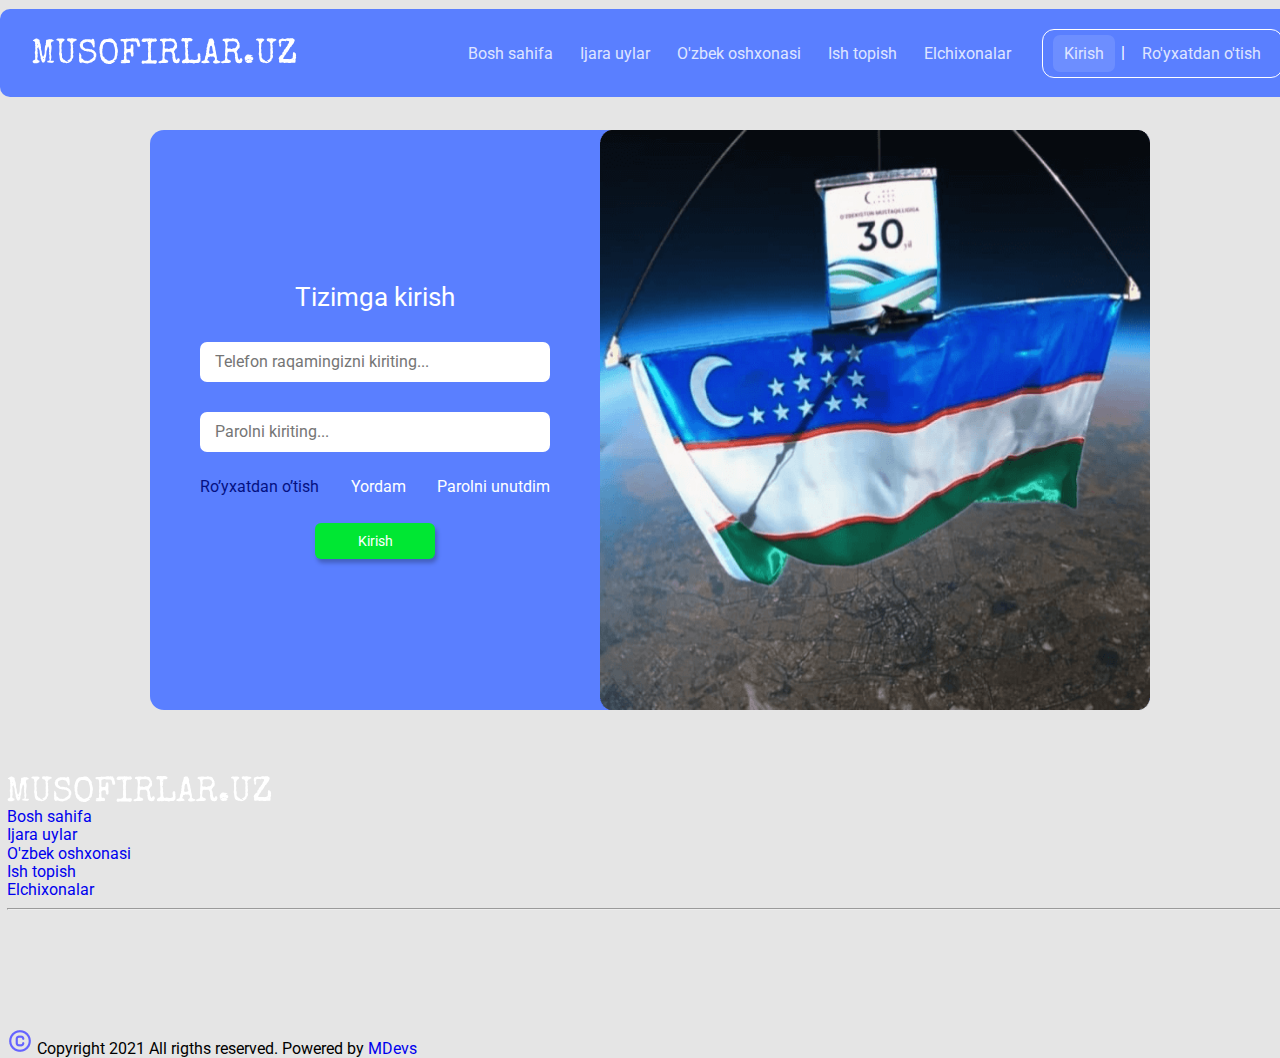
<file: kirish.html>
<!DOCTYPE html>
<html lang="en">
<head>
    <meta charset="UTF-8">
    <meta http-equiv="X-UA-Compatible" content="IE=edge">
    <meta name="viewport" content="width=device-width, initial-scale=1.0">
    <!-- font awesome -->
    <link rel="stylesheet" href="https://cdnjs.cloudflare.com/ajax/libs/font-awesome/6.0.0-beta3/css/all.min.css"
        integrity="sha512-Fo3rlrZj/k7ujTnHg4CGR2D7kSs0v4LLanw2qksYuRlEzO+tcaEPQogQ0KaoGN26/zrn20ImR1DfuLWnOo7aBA=="
        crossorigin="anonymous" referrerpolicy="no-referrer" />
    
    <!-- fonts -->
    <link rel="preconnect" href="https://fonts.googleapis.com">
    <link rel="preconnect" href="https://fonts.gstatic.com" crossorigin>
    <link
        href="https://fonts.googleapis.com/css2?family=Roboto:wght@400;700&family=Special+Elite&family=Spicy+Rice&display=swap"
        rel="stylesheet">
    <title>Kirish</title>
    <link rel="stylesheet" href="./css/normalize.css">
    <link rel="stylesheet" href="./css/style.css">
    <link rel="stylesheet" href="./css/kirish.css">
</head>
<body>
    
    <header>
        <section class="site-header">
            <div>
                <div class="container header-container">
                    <div class="site-header-primary">
                        <a href="./index.html"><img class="logo-img" src="./img/first/MUSOFIRLAR.UZ.svg" alt=""></a>
                    </div>
                    <div class="site-nav">
                        <ul class="site-nav-list">
                            <li class="site-nav-item"><a href="./index.html">Bosh sahifa</a></li>
                            <li class="site-nav-item"><a href="./ijara-uy.html">Ijara uylar</a></li>
                            <li class="site-nav-item"><a href="#">O'zbek oshxonasi</a></li>
                            <li class="site-nav-item"><a href="./ish_topish.html">Ish topish</a></li>
                            <li class="site-nav-item"><a href="#">Elchixonalar</a></li>
                        </ul>
                        <ul class="registration">
                            <li><a class="registration-open active" href="./kirish.html">Kirish</a></li> <span>|</span>
                            <li><a href="./registr.html">Ro'yxatdan o'tish</a></li>
                        </ul>
                    </div>
                </div>
            </div>
        </section>
    </header>

<!-- main -->

<main class="site-main">

<div class="container kirish-container">
    <div class="kirish-card">
        <h1 class="kirish-title">
            Tizimga kirish
        </h1>
        <form class="form-card">
            <input type="text" name="phone_number" id="phone_number" placeholder="Telefon raqamingizni kiriting...">
            <input type="text" name="password" id="password" placeholder="Parolni kiriting...">
        </form>
        <div>
            <a id="registr-link" href="#">Ro’yxatdan o’tish</a>
            <a href="#">Yordam</a>
            <a href="#">Parolni unutdim</a>
        </div>
        <button class="main-btn">
            Kirish
        </button>
    </div>
    <img class="kirish-img" src="./img/third/kirish-img.png" alt="" width="550" height="580">
</div>

</main>

<!-- footer -->

<footer class="site-footer">
    <div class="container footer-container">
        <img class="footer-title" src="./img/first/MUSOFIRLAR.UZ.svg">
        <ul class="footer-list">
            <li class="footer-item"><a href="#">Bosh sahifa</a></li>
            <li class="footer-item"><a href="#">Ijara uylar</a></li>
            <li class="footer-item"><a href="#">O'zbek oshxonasi</a></li>
            <li class="footer-item"><a href="#">Ish topish</a></li>
            <li class="footer-item"><a href="#">Elchixonalar</a></li>
        </ul>
        <hr>


        <ul class="footer-link">
            <li class="footer-links"><a href="https://t.me/Murodov_Bakhtiyor"><i class="fab fa-telegram"></i></a></li>
            <li class="footer-links"><a href="https://facebook.com/bakhtiyor.murodov1249"><i
                        class="fab fa-facebook"></i></a></li>
            <li class="footer-links"><a href="https://youtube.com"><i class="fab fa-youtube"></i></a>
            </li>

            <li class="footer-links"><a href="https://instagram.com/_baxtiyor.murodov_"><i
                        class="fab fa-instagram"></i></a>
            </li>
            <li class="footer-links"><a href="https://twiter.com/BaxtiyorMurodo2"><i class="fab fa-twitter"></i></a>
            </li>
            <li class="footer-links"><a href="https://www.linkedin.com/in/baxtiyor-murodov"><i
                        class="fab fa-linkedin-in"></i></a></li>
        </ul>
        <div><img src="./img/first/footer-icon.png" alt="">
            <span class="footer-text">
                Copyright 2021 All rigths reserved. Powered by <a
                    href="https://saminjonovsanjarbek.github.io/Mdevs-team/">MDevs</a>
            </span>
        </div>
    </div>
</footer>

</body>
</html>
</file>
<file: css/style.css>
*,
*::before,
*::after {
  box-sizing: border-box;
}

html {
  height: 100%;
  min-width: 1300px;
}

body {
  display: flex;
  flex-direction: column;
  margin: 0;
  padding: 0;
  height: 100%;
  font-family: "Roboto", sans-serif;
  font-weight: 400;
  min-width: 1300px;
  background-color: #e5e5e5;
}
ul {
  list-style: none;
  margin: 0;
  padding: 0;
}
a {
  text-decoration: none;
  display: inline-block;
}

.container {
  width: 100%;
  max-width: 1320px;
  padding-left: 7px;
  padding-right: 7px;
  margin-left: auto;
  margin-right: auto;
}

.site-main {
  flex-grow: 1;
}

/* header */
.header {
  background-image: url(../img/first/header-img.png);
  height: 100%;
  background-repeat: no-repeat;
  background-position: center;
  background-size: cover;
}
.site-header {
  max-width: 1320px;
  width: 100%;
  margin: 0;
  padding: 0;
  margin: auto;
  margin-top: 9px;
  border-radius: 10px;
  background-color: #5a7fff;
}

.header-container {
  display: flex;
  align-items: center;
  justify-content: space-between;
  margin: 0;
}
.site-header-primary {
  display: flex;
  align-items: center;
  margin-left: 25px;
}
.logo-img {
  margin-top: 28px;
  margin-bottom: 28px;
}
.header-primary-title {
  font-family: "Special Elite", sans-serif;
  font-style: normal;
  font-weight: normal;
  font-size: 30px;
  line-height: 30px;
  color: #ffffff;
  margin-top: 10px;
}
.site-nav {
  display: flex;
  align-items: center;
  justify-content: space-between;
}
.site-nav-list {
  display: flex;
  align-items: center;
  justify-content: space-between;
}

.registration {
  display: flex;
  align-items: center;
  justify-content: space-evenly;
  border: 1px solid #ffffff;
  border-radius: 12px;
  margin-right: 10px;
  padding: 5px 10px;
  margin-left: 15px;
}
.registration > li:not(:last-child) {
  margin-right: 6px;
}
.site-nav-item > a {
  font-style: normal;
  font-weight: normal;
  font-size: 16px;
  line-height: 21px;
  color: #ffffff;
  border-radius: 7px;
  opacity: 0.8;
  margin: 0;
  margin-right: 5px;
  padding: 9px 11px;
}
.registration > li > a {
  font-style: normal;
  font-weight: normal;
  font-size: 16px;
  line-height: 19px;
  color: #ffffff;
  border-radius: 7px;
  opacity: 0.8;
  padding: 9px 11px;
}
.registration > li > a:hover,
.site-nav-item > a:hover {
  background: rgba(255, 255, 255, 0.15);
}

.active {
  background: rgba(255, 255, 255, 0.15);
}
.registration > li > a:active,
.site-nav-item > a:active {
  opacity: 0.6;
}
.registration > span {
  color: #ffffff;
  margin-right: 6px;
}

.header-bottom-list {
  padding-top: 70px;
  display: flex;
  align-items: flex-start;
  justify-content: space-between;
}
.header-bottom-item {
  width: 500px;
  padding: 30px;
  background-color: rgba(0, 0, 0, 0.7);
  border-radius: 27px;
  text-align: center;
  margin-right: 300px;
  margin-left: 50px;
  margin-bottom: 116px;
}
.header-bottom-item > ul {
  display: flex;
  align-items: center;
  justify-content: space-between;
  padding: 0;
  margin: 0;
  padding-bottom: 50px;
}
.header-bottom-item > ul > li {
  margin-right: 15px;
}
.text1 {
  font-style: normal;
  font-weight: normal;
  font-size: 50px;
  line-height: 84px;
  color: #ffffff;
}
.text2 {
  font-size: 50px;
  color: #ffffff;
}
.text3 {
  /* width: 330px; */
  font-style: normal;
  font-weight: normal;
  font-size: 25px;
  line-height: 40px;
  color: #ffffff;
  text-align: left;
}
.header-bottom-item > p {
  display: inline-block;
  width: 450px;
  font-style: normal;
  font-weight: bold;
  font-size: 24px;
  line-height: 30px;
  text-align: center;
  margin: auto;
  color: #ffffff;
  margin: 0;
  padding: 0;
}
.btn {
  padding: 14px 32px;
  border: 2px solid #5a7fff;
  background-color: #5a7fff;
  border-radius: 47px;
  text-decoration: none;
  margin-top: 55px;
  font-weight: normal;
  font-size: 26px;
  line-height: 30px;
  text-align: center;
  color: #ffffff;
}
.btn:hover {
  opacity: 0.8;
}
.btn:active {
  opacity: 0.6;
}
.global-timer {
  background-color: rgba(0, 0, 0, 0.7);
  padding: 14px;
  width: 250px;
  text-align: center;
  border-radius: 15px;
  padding-right: 20px;
  padding-left: 20px;
}
.global-timer > div {
  display: flex;
  align-items: center;
  justify-content: space-between;
}
.global-timer > hr {
  width: 140px;
}
.time-btn {
  background: none;
  width: 20px;
  height: 30px;
  color: #ffffff;
  border: none;
  font-size: 28px;
}
.time-btn:hover {
  opacity: 0.8;
  color: #5a7fff;
}
.time-btn:active {
  opacity: 0.6;
}
.global-timer > div > span {
  font-size: 35px;
  color: #ffffff;
}
.global-timer > span {
  font-family: "Spicy Rice", sans-serif;
  font-style: normal;
  font-weight: normal;
  font-size: 35px;
  line-height: 41px;
  color: #ffffff;
}
</file>
<file: css/ijara_uy.css>
.ijara-header {
  background-image: url(../img/first/ijara-uy-bg-img.png);
  padding-bottom: 200px;
  background-repeat: no-repeat;
}
.header-card {
  background-color: rgba(1, 0, 31, 0.829);
  width: 500px;
  height: 360px;
  border-radius: 23px;
  margin-right: 80px;
  margin-top: 60px;
  color: #fff;
  padding: 40px;
  margin-left: auto;
}
.header-card-container > h1 {
  font-style: normal;
  font-weight: bold;
  font-size: 30px;
  line-height: 42px;
  color: #ffffff;
  text-shadow: 2px 2px 2px rgba(255, 255, 255, 0.25);
}
.header-card-container > ul {
  list-style: disc;
  margin-left: 50px;
  line-height: 40px;
  font-weight: bold;
  text-shadow: 2px 2px 2px rgba(255, 255, 255, 0.25);
  font-size: 20px;
}
.main-cards-container {
  max-width: 960px;
  width: 100%;
  text-align: center;
}
.main-cards-container > div {
  max-width: 800px;
  width: 100%;
  display: flex;
  align-items: center;
  justify-content: right;
  margin-top: 30px;
}
.main-cards-container>div > h1 {
  font-style: normal;
  font-weight: bold;
  font-size: 24px;
  line-height: 33px;
  text-align: center;
  color: #110a3f;
  margin: 0;
}
.elon_qoshish {
  padding: 9px 25px;
  margin-left: 200px;
  background: #42ed27;
  border-radius: 7px;
  color: #fff;
}

.elon_qoshish:hover{
  opacity: 0.7;
}
.elon_qoshish:active{
  opacity: 0.5;
}
.main-cards-container > hr {
  color: #a3a3a3;
  border: 1px solid #a3a3a3;
  max-width: 650px;
  width: 100%;
}

.main-cards-list {
  display: flex;
  align-items: center;
  justify-content: space-between;
  padding: 0;
  margin-top: 42px;
  margin-bottom: 60px;
}

.main-cards-item {
  width: 275px;
  background-color: #fff;
  border: 1px solid #969696;
  box-sizing: border-box;
  border-radius: 8px;
  border: 0;
  box-shadow:  0 4px 4px 4px rgba(0, 0, 0, 0.25);
}

.main-cards-item > div {
  display: flex;
  align-items: center;
  background-color: #76cdd8;
  padding: 15px;
  margin-bottom: 8px;
  border-radius: 8px;
  border-bottom-left-radius: 0;
  border-bottom-right-radius: 0;
}

.main-cards-item>img{
  object-fit: cover;
}

.main-cards-item > ul {
  display: flex;
  align-items: center;
  justify-content: space-between;
  padding: 0;
  padding-left: 10px;
  padding-right: 10px;
  margin-top: 20px;
  margin-bottom: 24px;
}

.main-cards-item > ul > li {
  display: flex;
  align-items: center;
}

.main-cards-item > ul > li > span {
  font-style: normal;
  font-weight: normal;
  font-size: 12px;
  line-height: 14px;
  margin-left: 5px;
}

.main-cards-btn {
  padding: 9px 27px;
  border: 1px solid #76cdd8;
  border-radius: 7px;
  font-style: normal;
  font-weight: normal;
  font-size: 16px;
  line-height: 19px;
  text-align: center;
  color: #76cdd8;
  margin-bottom: 24px;
}

.main-cards-btn:hover {
  background-color: #76cdd8;
  color: #fff;
}

.main-cards-btn:active {
  opacity: 0.6;
}

/* registr */

.registr-container {
  max-width: 1200px;
  width: 100%;
  background-color: #fff;
  margin-bottom: 0px;
  box-shadow: 4px 4px 4px rgba(0, 0, 0, 0.25);
  border-radius: 9px;
}

.registr-form {
  display: flex;
  align-items: center;
  justify-content: space-between;
  padding-left: 30px;
  padding-right: 30px;
  padding-top: 20px;
  padding-bottom: 20px;
}

.registr_item {
  display: flex;
  align-items: center;
  justify-content: space-between;
}

.registr_item > span {
  background-color: #76cdd8;
  padding-left: 8px;
  padding-right: 5px;
  border-top-left-radius: 9px;
  border-bottom-left-radius: 9px;
}
.registr_item > span > img {
  padding-top: 5px;
  padding-right: 4px;
}
.registr_item > select {
  padding: 10px;
  width: 240px;
  border-left: 0;
  outline: none;
  padding-right: 25px;
  border-color: #d7d7d7;
}

.registr_item > select:last-child {
  border-top-right-radius: 9px;
  border-bottom-right-radius: 9px;
}

.registr_search {
  display: flex;
  align-items: center;
  justify-content: space-between;
}

.registr_search > input {
  padding: 11.5px;
  border: 1px solid #d7d7d7;
  width: 430px;
  border-top-left-radius: 9px;
  border-bottom-left-radius: 9px;
  outline: none;
}

.btn-search {
  margin: 0;
  padding: 0;
  border: 0;
  background-color: #76cdd8;
  border-bottom-right-radius: 9px;
  border-top-right-radius: 9px;
  padding-left: 10px;
  padding-right: 10px;
}
.btn-search > img {
  padding-top: 4px;
}
.last-cards-container > h1 {
  font-style: normal;
  font-weight: bold;
  font-size: 24px;
  line-height: 28px;
  text-align: left;
  color: #000000;
  margin: 0;
  margin-top: 30px;
  margin-bottom: -50px;
  margin-left: 50px;
}

.last-cards-list {
  display: flex;
  flex-wrap: wrap;
  padding-left: 51px;
  padding-right: 51px;
}

.last-cards-item {
  text-align: center;
  margin-top: 40px;
}

.arrows {
  display: flex;
  align-items: center;
  justify-content: center;
  margin-bottom: 50px;
}

.arrows > span {
  display: inline-block;
  width: 100px;
  font-style: normal;
  font-weight: bold;
  font-size: 20px;
  line-height: 23px;
  text-align: center;
  color: #000000;
  margin-left: 15px;
  margin-right: 15px;
  color: #76cdd8;
}
</file>
<file: css/ijara_uy_batafsil.css>
.header-container{

}

.card-container {
  display: flex;
  align-items: center;
  justify-content: space-between;
  margin-top: 40px;
}
.card-container {
  max-width: 1200px;
  width: 100%;
  margin-right: auto;
  margin-left: auto;
}
.card-images {
  display: flex;
  align-items: center;
  justify-content: space-between;
  background-color: #fff;
  padding-top: 14px;
  padding-bottom: 14px;
  border: 1px solid #cdcdcd;
  border-radius: 10px;
}
.card-images > button {
  margin: 20px;
  padding: 5px;
  border-radius: 50%;
  width: 40px;
  height: 40px;
  color: #8d8c8c;
  background: #fff;
  border: 5px solid #8d8c8c;
  font-size: 20px;
  font-weight: bold;
  cursor: pointer;
}

.anons {
  display: flex;
  flex-direction: column;
  width: 300px;
  background-color: #fff;
  border: 1px solid #cdcdcd;
  border-radius: 10px;
  padding-top: 0;
  padding-bottom: 8px;
}
.anons > h1 {
  font-style: normal;
  font-weight: bold;
  font-size: 16px;
  line-height: 21px;
  color: #000000;
  background-color: blue;
  color: #fff;
  padding: 20px 25px 14px 25px;
  margin: 0;
  border-top-left-radius: 10px;
  border-top-right-radius: 10px;
}
.anons-list {
  list-style: none;
  display: flex;
  flex-direction: column;
  padding-left: 25px;
  padding-right: 25px;
}
.anons-items {
  margin-bottom: 14px;
}
.anons-items > p {
  margin: 0;
}
.anons-items > img {
  margin-right: 11px;
}
.anons-items > hr {
  margin: 0;
  color: #cdcdcd;
  margin-top: 3px;
}
.anons-items:first-child {
  margin-top: 18px;
}

/* request */
.request {
  max-width: 550px;
  width: 100%;
  padding: 20px;
  background-color: #fff;
  border-radius: 10px;
}
.location-container {
  display: flex;
  align-items: center;
  justify-content: space-between;
  margin-top: 30px;
  max-width: 1200px;
  width: 100%;
  margin-right: auto;
  margin-left: auto;
  margin-bottom: 25px;
}

.request-logo {
  background-color: #9aeef9;
  display: flex;
  align-items: flex-end;
  justify-content: space-between;
  padding: 5px 10px;
  border-radius: 8px;
}
.user-logo {
  display: flex;
  align-items: center;
  padding-right: 20px;
}
.user-logo > div > h1 {
  font-family: "Roboto";
  font-style: bold;
  font-weight: 500;
  font-size: 18px;
  line-height: 21px;
  color: black;
  margin: 0;
  margin-bottom: 5px;
}
.user-logo > div > p {
  margin: 0;
  font-style: normal;
  font-weight: 500;
  font-size: 12px;
  line-height: 14px;
  color: #949494;
}
.user-logo > div {
}
.tel {
  display: flex;
}
.tel > img {
  margin-right: 5px;
}
.tel > p {
  font-style: normal;
  font-weight: 500;
  font-size: 16px;
  line-height: 19px;
  color: #000000;
}
.logo-image {
  margin-right: 15px;
  margin: 5px;
}
.request > h1 {
  font-style: normal;
  font-weight: 500;
  font-size: 16px;
  line-height: 19px;
  color: #555555;
  margin-top: 30px;
}
.forms > form {
  display: flex;
  align-items: center;
  justify-content: space-between;
  margin-bottom: 20px;
}
input {
  width: 230px;
  background: #ffffff;
  border: 1px solid #cdcdcd;
  box-sizing: border-box;
  border-radius: 5px;
  outline: none;
  padding: 8px 15px;
}
textarea {
  width: 100%;
  height: 70px;
  background: #ffffff;
  border: 1px solid #cdcdcd;
  box-sizing: border-box;
  border-radius: 5px;
  outline: none;
  padding: 8px 15px;
}
.last-btn {
  text-align: center;
  margin-top: 15px;
}
.request-btn {
  padding: 8px 25px;
  background: #9aeef9;
  border: 1px solid #76cdd8;
  border-radius: 7px;
  font-style: normal;
  font-weight: bold;
  font-size: 16px;
  line-height: 19px;
  text-align: center;
  color: #0f0f0f;
}
.request-btn:hover {
  opacity: 0.7;
}
.request-btn:active {
  opacity: 0.5;
}

.location-card {
  display: flex;
  flex-direction: column;
}
.location-card > div {
  display: flex;
  align-items: center;
  background-color: #9aeef9;
  padding: 20px 25px;
  box-shadow: 0px 1px 1px rgba(0, 0, 0, 0.25);
  border-radius: 10px 10px 0 0;
}
.location-card > div > h1 {
  margin: 0;
  font-style: normal;
  font-weight: bold;
  font-size: 18px;
  line-height: 21px;
  color: #000000;
}
.location-img{
    margin-right: 15px;
}
</file>
<file: css/ish_topish.css>
.ish-header {
  background-image: url(../img/second/ish-header-img.png);
  padding-bottom: 150px;
  background-repeat: no-repeat;
}
.header-card {
  background-color:  #01001DD4;

  width: 500px;
  height: 360px;
  border-radius: 23px;
  margin-left: 80px;
  margin-top: 60px;
  color: #fff;
  padding: 40px;
}
.header-card-container > h1 {
  font-style: normal;
  font-weight: bold;
  font-size: 30px;
  line-height: 42px;
  color: #ffffff;
  text-shadow: 2px 2px 2px rgba(255, 255, 255, 0.25);
}
.header-card-container > ul {
  list-style: disc;
  margin-left: 50px;
  line-height: 40px;
  font-weight: bold;
  text-shadow: 2px 2px 2px rgba(255, 255, 255, 0.25);
  font-size: 20px;
}

.ishchi-card-container > h1 {
  text-align: center;
  font-style: normal;
  font-weight: bold;
  font-size: 28px;
  line-height: 33px;
}

.ishchi-card-container > hr {
  max-width: 800px;
  width: 100%;
  border: 1px solid #a3a3a3;
}
.ish-cards-container {
  display: flex;
  align-items: center;
  justify-content: space-between;
  padding-left: 100px;
  padding-right: 100px;
  width: 100%;
}
.user-work-list {
  width: 30%;
  margin-top: 25px;
}
.user-work-item {
  background-color: #f6f6f6;
  border-radius: 5px;
  display: flex;
  width: 100%;
  margin-bottom: 35px;
  box-shadow: 2px 2px 2px rgba(0, 0, 0, 0.25);
}

.free1 {
  width: 5%;
  background-color: #ff7c7c;
  border-radius: 5px 0 0 5px;
}
.free2 {
  width: 5%;
  background-color: #6bff7a;
  border-radius: 5px 0 0 5px;
}
.free3 {
  width: 5%;
  background-color: #f37ed9;
  border-radius: 5px 0 0 5px;
}
.user-work-item > div > h1 {
  margin: 0;
  margin-top: 10px;
  margin-left: 15px;
  margin-bottom: 9px;
  font-style: normal;
  font-size: 22px;
  line-height: 26px;
  color: #000000;
}
.user-work-item > div > p {
  margin-left: 15px;
  margin-bottom: 9px;
}
.user-work-item > div > span {
  margin-bottom: 10px;
  display: block;
  margin-right: 10px;
  padding-left: 180px;
}

#ish-title {
  font-family: Special Elite;
  font-style: normal;
  font-weight: normal;
  font-size: 28px;
  line-height: 28px;
  text-align: center;
  color: #000000;
  text-shadow: 0px 4px 4px rgba(0, 0, 0, 0.25);
}

/* information */
.anons {
  padding-right: 60px;
  padding-left: 60px;
  margin-bottom: 50px;
  margin-top: 25px;
}
.anons-container {
  background-color: #d7d7d7;
  width: 100%;
  padding-right: 24px;
  padding-left: 24px;
  display: flex;
  align-items: flex-start;
  border-radius: 10px;
  padding-top: 20px;
}
.information {
  width: 30%;
  display: flex;
  flex-direction: column;
}
.information > div > h1 {
  font-style: normal;
  font-weight: bold;
  font-size: 20px;
  line-height: 23px;
}

.information > div > hr {
  margin: 0;
  margin-top: 10px;
}

.information > div > button {
  font-style: normal;
  font-weight: bold;
  font-size: 14px;
  line-height: 16px;
  color: #0073c7;
  border-radius: 8px;
  border: 0;
  padding: 8px 10px;
  background-color: #ffffff;
  margin-bottom: 10px;
}
.stavka {
  display: flex;
  flex-direction: column;
  margin-top: 25px;
}
.stavka > h1 {
  margin: 0;
  font-style: normal;
  font-weight: bold;
  font-size: 18px;
  line-height: 21px;
  color: #000000;
}
.stavka > div {
  margin-top: 20px;
}
.stavka > div > input {
  margin-right: 10px;
}
.stavka > div > label {
  font-style: normal;
  font-weight: normal;
  font-size: 18px;
  line-height: 21px;
}
#country,
#city {
  outline: none;
  padding: 8px 10px;
  margin-top: 15px;
  border-radius: 5px;
  border: 1px solid #d7d7d7;
}

/* work search */
.work-search {
  padding-left: 50px;
  padding-right: 50px;
}

.registr_search {
  display: flex;
  align-items: center;
  padding-left: 35px;
  margin-top: 20px;
}

.registr_search > input {
  padding: 12px;
  border: 1px solid #d7d7d7;
  width: 530px;
  border-top-left-radius: 9px;
  border-bottom-left-radius: 9px;
  outline: none;
}

.btn-search {
  margin: 0;
  padding: 0;
  border: 0;
  background-color: #76cdd8;
  border-bottom-right-radius: 9px;
  border-top-right-radius: 9px;
  padding-left: 10px;
  padding-right: 10px;
}
.btn-search > img {
  padding-top: 4px;
}

.blog-list {
  display: flex;
  align-items: center;
  flex-wrap: wrap;
  justify-content: space-between;
}
.blog-item {
  background-color: #fff;
  margin: 35px;
  border-radius: 7px;
  max-width: 330px;
  width: 100%;
  box-shadow: 2px 2px 2px rgba(0, 0, 0, 0.25);
}

.blog-item-top {
  background-color: #0078d4;
  padding-left: 20px;
  padding-top: 20px;
  padding-bottom: 12px;
  border-radius: 7px 7px 0 0;
}

.blog-item-top > div {
  display: inline;
}
.sumka-img {
  margin: -45px;
  padding: 5px;
  background-color: #ffffff;
  border-radius: 50%;
  border: 1px solid #d7d7d7;
  text-align: right;
  margin-left: 30px;
}
.blog-item-top > div > span {
  font-style: normal;
  font-weight: 500;
  font-size: 16px;
  line-height: 19px;
  color: #ffffff;
}
.blog-item-bottom {
  padding: 20px;
}
.blog-item-title {
  font-style: normal;
  font-weight: normal;
  font-size: 20px;
  line-height: 26px;
  text-align: left;
  color: #0082dd;
}
.blog-item-bottom > p {
  font-style: normal;
  font-weight: 500;
  font-size: 10px;
  line-height: 12px;
  color: #9e9e9e;
  margin: 0;
}
.blog-item-bottom > h2 {
  font-style: normal;
  font-weight: normal;
  font-size: 16px;
  line-height: 19px;
  text-align: left;
  color: #000000;
}
.blog-item-bottom > ul {
  display: flex;
  justify-content: space-between;
  align-items: center;
  flex-wrap: wrap;
}
.blog-item-bottom > ul > li {
  margin-right: 10px;
  padding-top: 10px;
  font-style: normal;
  font-weight: normal;
  font-size: 16px;
  line-height: 19px;
  text-align: center;
  color: #000459;
}
.blog-item-bottom > div {
  text-align: center;
}
.main-cards-btn {
  padding: 9px 27px;
  border: 1px solid #76cdd8;
  border-radius: 7px;
  font-style: normal;
  font-weight: normal;
  font-size: 16px;
  line-height: 19px;
  text-align: center;
  color: #76cdd8;
  margin-bottom: 0px;
  margin-top: 20px;
}

.main-cards-btn:hover {
  background-color: #76cdd8;
  color: #fff;
}

.main-cards-btn:active {
  opacity: 0.6;
}

.arrows {
  display: flex;
  align-items: center;
  justify-content: center;
  padding-bottom: 30px;
  margin: auto;
}

.arrows > span {
  display: inline-block;
  width: 80px;
  font-style: normal;
  font-weight: bold;
  font-size: 20px;
  line-height: 23px;
  text-align: center;
  color: #000000;
  margin-left: 15px;
  margin-right: 15px;
  color: #76cdd8;
}
</file>
<file: css/kirish.css>
.kirish-container {
  display: flex;
  align-items: center;
  justify-content: space-between;
  max-width: 1000px;
  width: 100%;
  margin: 0;
  padding: 0;
  margin-top: 33px;
  margin-left: auto;
  margin-right: auto;
  background-color: #5a7fff;
  border-radius: 14px;
  margin-bottom: 65px;
}

.kirish-card {
  text-align: center;
  display: flex;
  flex-direction: column;
  margin: auto;
}

.kirish-title {
  font-style: normal;
  font-weight: normal;
  font-size: 26px;
  line-height: 30px;
  color: #ffffff;
  margin: 0;
}

.form-card {
  display: flex;
  flex-direction: column;
}

.form-card > input {
  margin-top: 30px;
  padding: 11px 15px;
  border-radius: 7px;
  border: 0;
  outline: none;
}

.kirish-card {
  max-width: 350px;
  width: 100%;
}

.kirish-card > div {
  margin-top: 25px;
  display: flex;
  align-items: center;
  justify-content: space-between;
  margin-bottom: 27px;
}

.kirish-card > div > a {
  font-style: normal;
  font-weight: normal;
  font-size: 16px;
  line-height: 19px;
  text-align: center;
  color: #fff;
}

#registr-link {
  color: #041182;
}

.main-btn {
  padding: 10px;
  font-style: normal;
  font-weight: normal;
  font-size: 14px;
  line-height: 16px;
  text-align: center;
  color: #ffffff;
  background: #00e733;
  box-shadow: 2px 4px 4px rgba(0, 0, 0, 0.25);
  border: 0;
  border-radius: 6px;
  width: 120px;
  margin: auto;
}

.main-btn:hover {
  opacity: 0.8;
}

.main-btn:active {
  opacity: 0.6;
}
</file>
